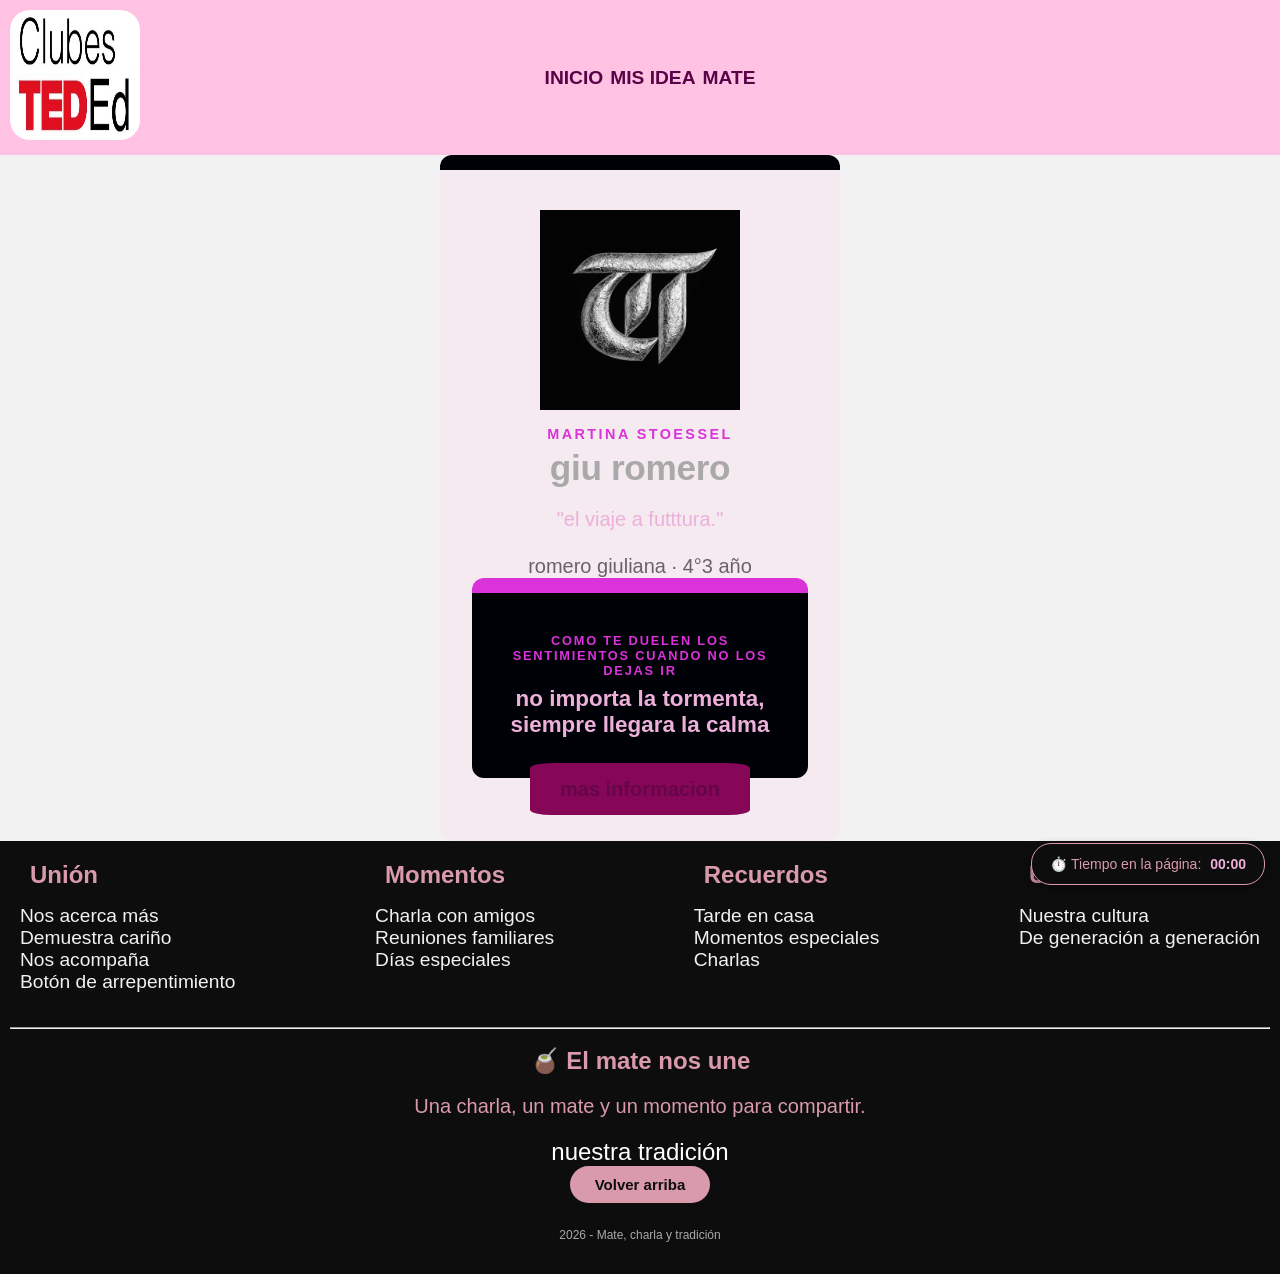
<file: index.html>
<!DOCTYPE html>
<html lang="es-AR">

<head>
    <meta charset="UTF-8">
    <meta name="viewport" content="width=device-width, initial-scale=1.0">
    <title>Mi tarjeta ·FUTTURA ****</title>

    <!-- Esta sola línea engancha el CSS externo. Sin esto, no se ve nada. -->
    <link rel="stylesheet" href="css/estilo.css">
</head>
<div class="contador-tiempo">
    <span>⏱️ Tiempo en la página:</span>
    <strong id="tiempo">00:00</strong>
</div>

<body id="iidea">


    <header class="container-header">
        <a href="index.html">
            <img src="./asset/charla.jpg" alt="Charlas TED" class="img-logo">
        </a>

        <nav>
            <ul>
                <li><a href="./index.html">inicio</a></li>
                <li><a href="./archivo.html">mis idea</a></li>
                <li><a href="./ideas.html"> mate</a></li>
            </ul>
        </nav>

    </header>
    <div class="divv">
        <main class="tarjeta">
            <img class="logo" src="./asset/HRGPIWFXoAA1Jk0.webp" width="100" alt="Logo de futturera">

            <p class="curso">martina stoessel</p>
            <h1 class="nombre">giu romero</h1>
            <p class="tarjeta__frase">"el viaje a futttura."</p>
            <p class="autor">romero giuliana · 4°3 año</p>
            <section class="tarjeta oscura">
                <h2 class="pregunta"> como te duelen los sentimientos cuando no los dejas ir</h2>
                <p class="respuesta">no importa la tormenta, siempre llegara la calma</p>
            </section>

            <a class="tarjeta__boton" href="archivo.html">mas informacion</a>

        </main>
    </div>
    <footer class="footer">

        <div class="footer-top">

            <section class="puntito">
                <h5><strong>Unión</strong></h5>
                <ul>
                    <li><a href="">Nos acerca más</a></li>
                    <li><a href="">Demuestra cariño</a></li>
                    <li><a href="">Nos acompaña</a></li>
                    <li><a href="" class="footer-top-btn">Botón de arrepentimiento</a></li>
                </ul>
            </section>

            <section class="puntito">
                <h5><strong>Momentos</strong></h5>
                <ul>
                    <li><a href="">Charla con amigos</a></li>
                    <li><a href="">Reuniones familiares</a></li>
                    <li><a href="">Días especiales</a></li>
                </ul>
            </section>

            <section class="puntito">
                <h5><strong>Recuerdos</strong></h5>
                <ul>
                    <li><a href="">Tarde en casa</a></li>
                    <li><a href="">Momentos especiales</a></li>
                    <li><a href="">Charlas</a></li>
                </ul>
            </section>

            <section class="puntito">

                <h5><strong>Una tradición</strong></h5>

                <ul>
                    <li><a href="">Nuestra cultura</a></li>
                    <li><a href="">De generación a generación</a></li>
                </ul>

                <div>
                    <a href=""><i class="fa-brands fa-facebook-f"></i></a>
                    <a href=""><i class="fa-brands fa-tiktok"></i></a>
                    <a href=""><i class="fa-brands fa-youtube"></i></a>
                    <a href=""><i class="fa-brands fa-instagram"></i></a>
                </div>

            </section>

        </div>

        <!-- LINEA DIVISORIA -->
        <hr class="linea-footer">

        <!-- PARTE INFERIOR -->
        <div class="final">

            <section class="puntito">

                <h5><strong>🧉 El mate nos une</strong></h5>

                <p>
                    Una charla, un mate y un momento para compartir.
                </p>

                <a href="" class="a-fou">nuestra tradición</a>

            </section>

            <!-- BOTON VOLVER ARRIBA -->
            <button class="btn-mate" onclick="window.scrollTo({top: 0, behavior: 'smooth'})">
                Volver arriba
            </button>

            <!-- DERECHOS RESERVADOS -->
            <p class="finalfou">
                2026 - Mate, charla y tradición
            </p>

        </div>

    </footer>


</body>

</html>
</file>
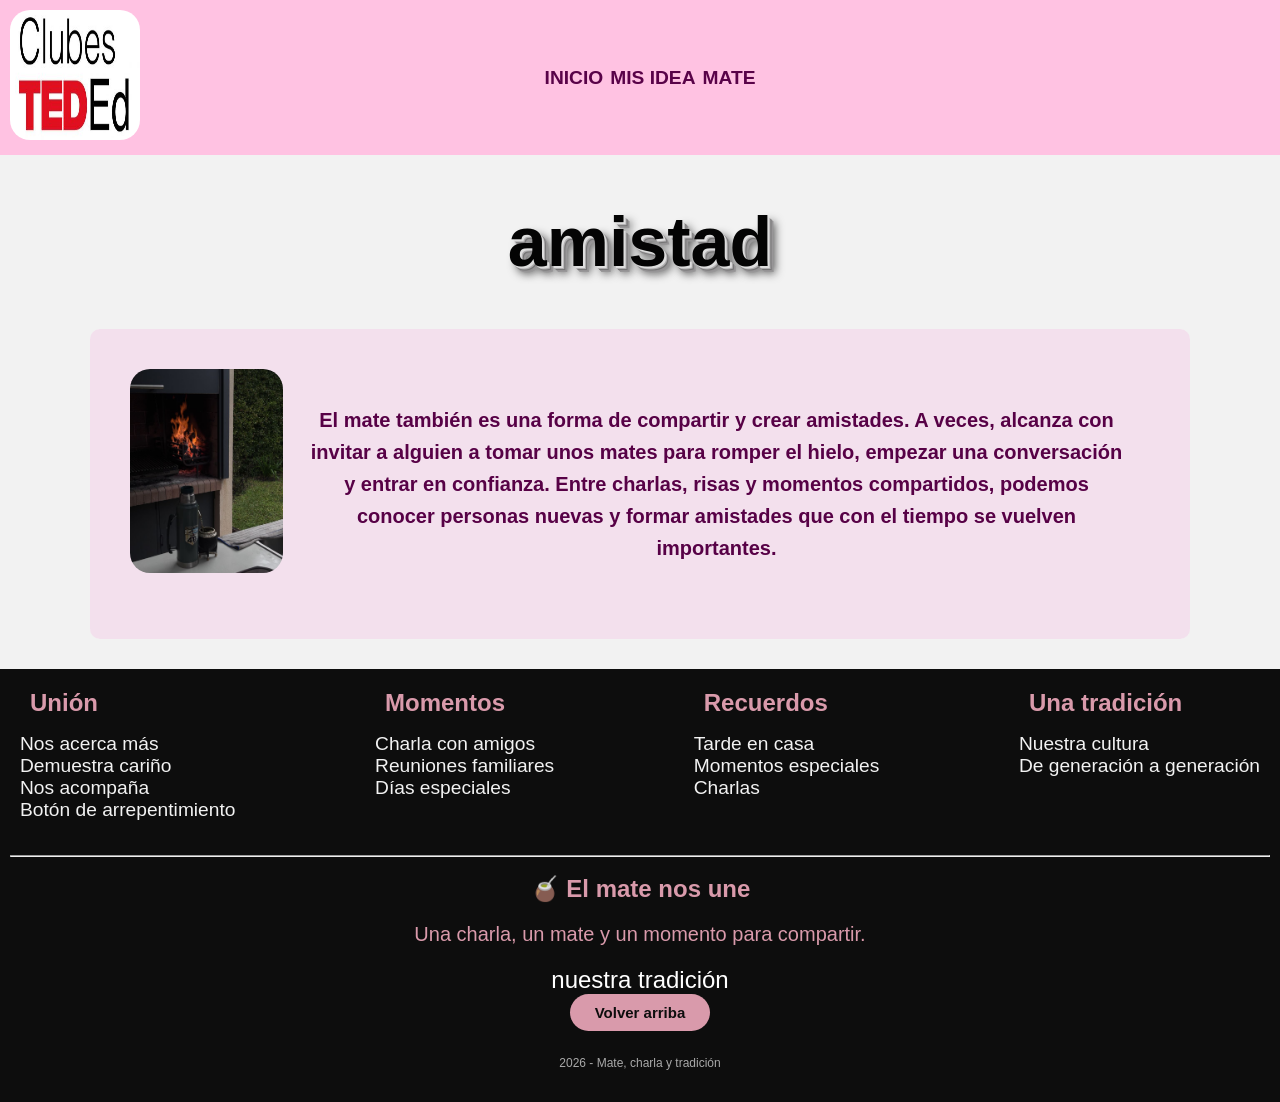
<file: amigis.html>
<!DOCTYPE html>
<html lang="en">

<head>
    <meta charset="UTF-8">
    <meta name="viewport" content="width=device-width, initial-scale=1.0">
    <title>Document</title>
    <link rel="stylesheet" href="css/estilo.css">
</head>

<body id="iidea">
    <header class="container-header">
        <a href="index.html">
            <img src="./asset/charla.jpg" alt="Charlas TED" class="img-logo">
        </a>


        
        <nav>

            <ul>
                <li><a href="./index.html">inicio</a></li>
                <li><a href="./archivo.html">mis idea</a></li>
                <li><a href="./ideas.html">mate</a></li>
            </ul>

        </nav>

    </header>
    <main>   
         <h1 class="mate"><strong>amistad</strong></h1>
        <section class="seccion-mate">
            <div style="display:flex">
                <img src="./asset/amigos.jpg" alt="" class="caj-img">
             <p class="texto-m"><strong>El mate también es una forma de compartir y crear amistades. A veces, alcanza con
                    invitar a alguien a tomar unos mates para romper el hielo, empezar una conversación y entrar en
                    confianza. Entre charlas, risas y momentos compartidos, podemos conocer personas nuevas y formar
                    amistades que con el tiempo se vuelven importantes.</strong></p>
        </section>
            </div>
            
           
            
    
    </main>
    <footer class="footer">

    <div class="footer-top">

        <section class="puntito">
            <h5><strong>Unión</strong></h5>
            <ul>
                <li><a href="">Nos acerca más</a></li>
                <li><a href="">Demuestra cariño</a></li>
                <li><a href="">Nos acompaña</a></li>
                <li><a href="" class="footer-top-btn">Botón de arrepentimiento</a></li>
            </ul>
        </section>

        <section class="puntito">
            <h5><strong>Momentos</strong></h5>
            <ul>
                <li><a href="">Charla con amigos</a></li>
                <li><a href="">Reuniones familiares</a></li>
                <li><a href="">Días especiales</a></li>
            </ul>
        </section>

        <section class="puntito">
            <h5><strong>Recuerdos</strong></h5>
            <ul>
                <li><a href="">Tarde en casa</a></li>
                <li><a href="">Momentos especiales</a></li>
                <li><a href="">Charlas</a></li>
            </ul>
        </section>

        <section class="puntito">

            <h5><strong>Una tradición</strong></h5>

            <ul>
                <li><a href="">Nuestra cultura</a></li>
                <li><a href="">De generación a generación</a></li>
            </ul>

            <div>
                <a href=""><i class="fa-brands fa-facebook-f"></i></a>
                <a href=""><i class="fa-brands fa-tiktok"></i></a>
                <a href=""><i class="fa-brands fa-youtube"></i></a>
                <a href=""><i class="fa-brands fa-instagram"></i></a>
            </div>

        </section>

    </div>

    <!-- LINEA DIVISORIA -->
    <hr class="linea-footer">

    <!-- PARTE INFERIOR -->
    <div class="final">

        <section class="puntito">

            <h5><strong>🧉 El mate nos une</strong></h5>

            <p>
                Una charla, un mate y un momento para compartir.
            </p>

            <a href="" class="a-fou">nuestra tradición</a>

        </section>

        <!-- BOTON VOLVER ARRIBA -->
        <button class="btn-mate"
            onclick="window.scrollTo({top: 0, behavior: 'smooth'})">
            Volver arriba 
        </button>

        <!-- DERECHOS RESERVADOS -->
        <p class="finalfou">
             2026 - Mate, charla y tradición
        </p>

    </div>

</footer>


</body>

</html>
</file>
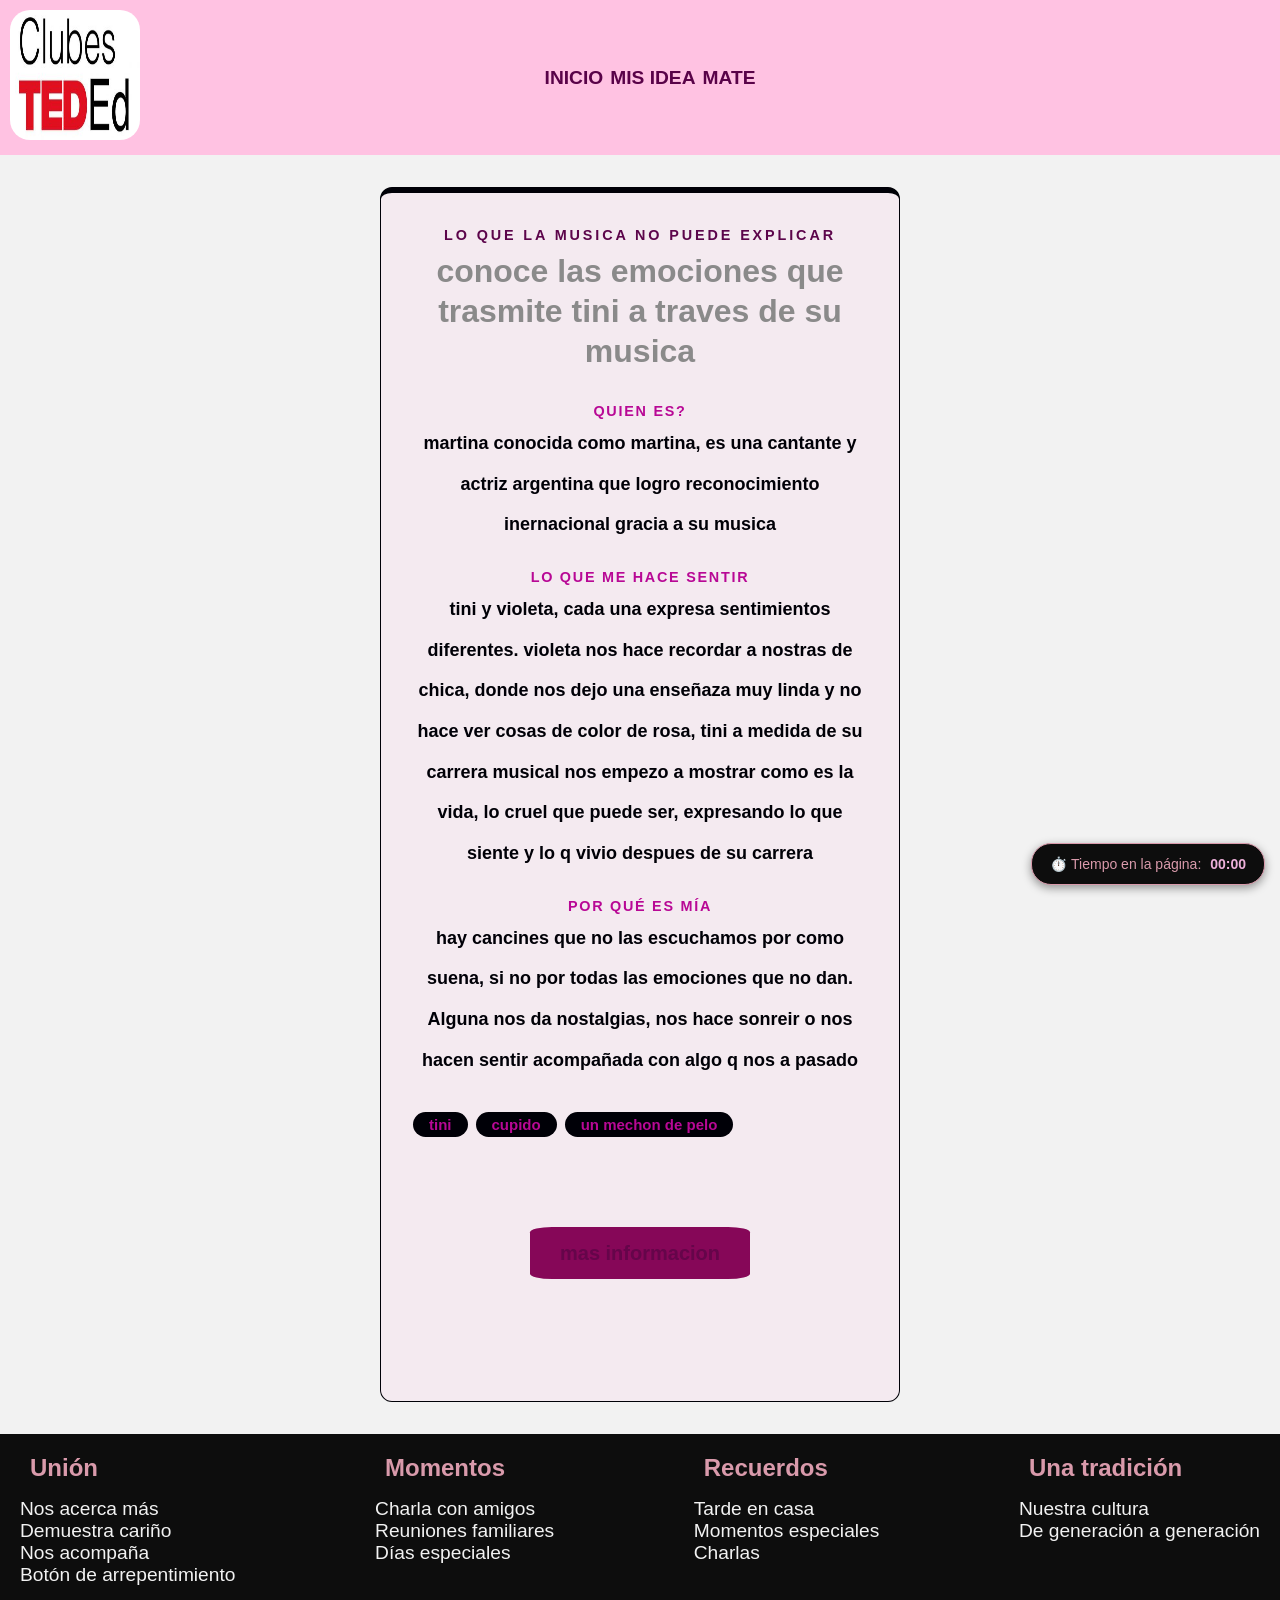
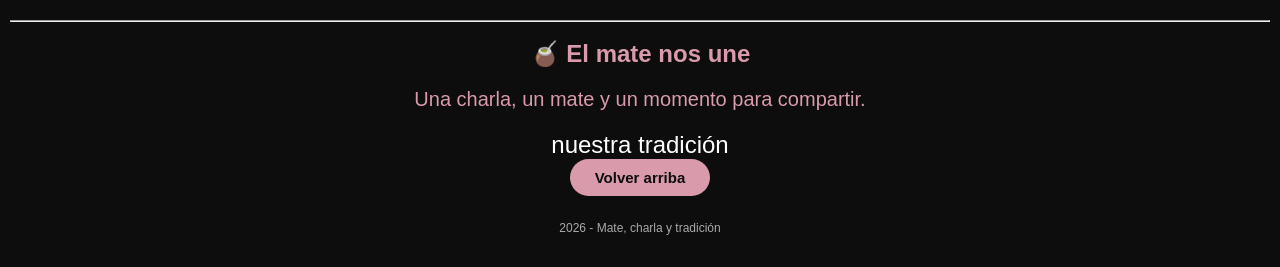
<file: archivo.html>
<!DOCTYPE html>
<html lang="en">

<head>
    <meta charset="UTF-8">
    <meta name="viewport" content="width=device-width, initial-scale=1.0">
    <title>ficha</title>
    <link rel="stylesheet" href="css/estilo.css">
</head>
<div class="contador-tiempo">
    <span>⏱️ Tiempo en la página:</span>
    <strong id="tiempo">00:00</strong>
</div>

<body id="iidea">
    <header class="container-header">

        <a href="index.html">
            <img src="./asset/charla.jpg" alt="Charlas TED" class="img-logo">
        </a>


        <nav>

            <ul>
                <li><a href="./index.html">inicio</a></li>
                <li><a href="./archivo.html">mis idea</a></li>
                <li><a href="./ideas.html">mate</a></li>
            </ul>

        </nav>

    </header>
    <div class="divv">
        <main>
            <section class="ficha">
                <p class="ficha__etiqueta"> <strong>lo que la musica no puede explicar</strong> </p>
                <h2 class="ficha__titulo"> <strong>conoce las emociones que trasmite tini a traves de su musica</strong>
                </h2>

                <h3 class="ficha__campo"> <strong>quien es?</strong></h3>
                <p class="ficha__texto"> <strong>martina conocida como martina, es una cantante y actriz argentina que
                        logro
                        reconocimiento inernacional gracia a su musica</strong> </p>

                <h3 class="ficha__campo"> <strong>lo que me hace sentir </strong></h3>
                <p class="ficha__texto"> <strong>tini y violeta, cada una expresa sentimientos diferentes. violeta nos
                        hace recordar
                        a nostras de chica, donde nos dejo una enseñaza muy linda y no hace ver cosas de color de rosa,
                        tini
                        a medida de su carrera musical nos empezo a mostrar como es la vida, lo cruel que puede ser,
                        expresando
                        lo que siente y lo q vivio despues de su carrera</strong></p>

                <h3 class="ficha__campo"> <strong>Por qué es mía</strong></h3>
                <p class="ficha__texto"> <strong>hay cancines que no las escuchamos por como suena, si no por todas las
                        emociones que
                        no dan. Alguna nos da nostalgias, nos hace sonreir o nos hacen sentir acompañada con algo q nos
                        a pasado</strong>
                </p>

                <ul class="ficha__tags">
                    <li><strong>tini</strong></li>
                    <li><strong>cupido</strong></li>
                    <li><strong>un mechon de pelo</strong></li>
                </ul>
                <div class="mas-inf">
                    <a class="tarjeta__boton" href="./ideas.html">mas informacion</a>

                </div>

            </section>
        </main>
    </div>
    <footer class="footer">

        <div class="footer-top">

            <section class="puntito">
                <h5><strong>Unión</strong></h5>
                <ul>
                    <li><a href="">Nos acerca más</a></li>
                    <li><a href="">Demuestra cariño</a></li>
                    <li><a href="">Nos acompaña</a></li>
                    <li><a href="" class="footer-top-btn">Botón de arrepentimiento</a></li>
                </ul>
            </section>

            <section class="puntito">
                <h5><strong>Momentos</strong></h5>
                <ul>
                    <li><a href="">Charla con amigos</a></li>
                    <li><a href="">Reuniones familiares</a></li>
                    <li><a href="">Días especiales</a></li>
                </ul>
            </section>

            <section class="puntito">
                <h5><strong>Recuerdos</strong></h5>
                <ul>
                    <li><a href="">Tarde en casa</a></li>
                    <li><a href="">Momentos especiales</a></li>
                    <li><a href="">Charlas</a></li>
                </ul>
            </section>

            <section class="puntito">

                <h5><strong>Una tradición</strong></h5>

                <ul>
                    <li><a href="">Nuestra cultura</a></li>
                    <li><a href="">De generación a generación</a></li>
                </ul>

                <div>
                    <a href=""><i class="fa-brands fa-facebook-f"></i></a>
                    <a href=""><i class="fa-brands fa-tiktok"></i></a>
                    <a href=""><i class="fa-brands fa-youtube"></i></a>
                    <a href=""><i class="fa-brands fa-instagram"></i></a>
                </div>

            </section>

        </div>

        <!-- LINEA DIVISORIA -->
        <hr class="linea-footer">

        <!-- PARTE INFERIOR -->
        <div class="final">

            <section class="puntito">

                <h5><strong>🧉 El mate nos une</strong></h5>

                <p>
                    Una charla, un mate y un momento para compartir.
                </p>

                <a href="" class="a-fou">nuestra tradición</a>


            </section>

            <!-- BOTON VOLVER ARRIBA -->
            <button class="btn-mate" onclick="window.scrollTo({top: 0, behavior: 'smooth'})">
                Volver arriba
            </button>

            <!-- DERECHOS RESERVADOS -->
            <p class="finalfou">
                2026 - Mate, charla y tradición
            </p>

        </div>

    </footer>


</body>

</html>
</file>
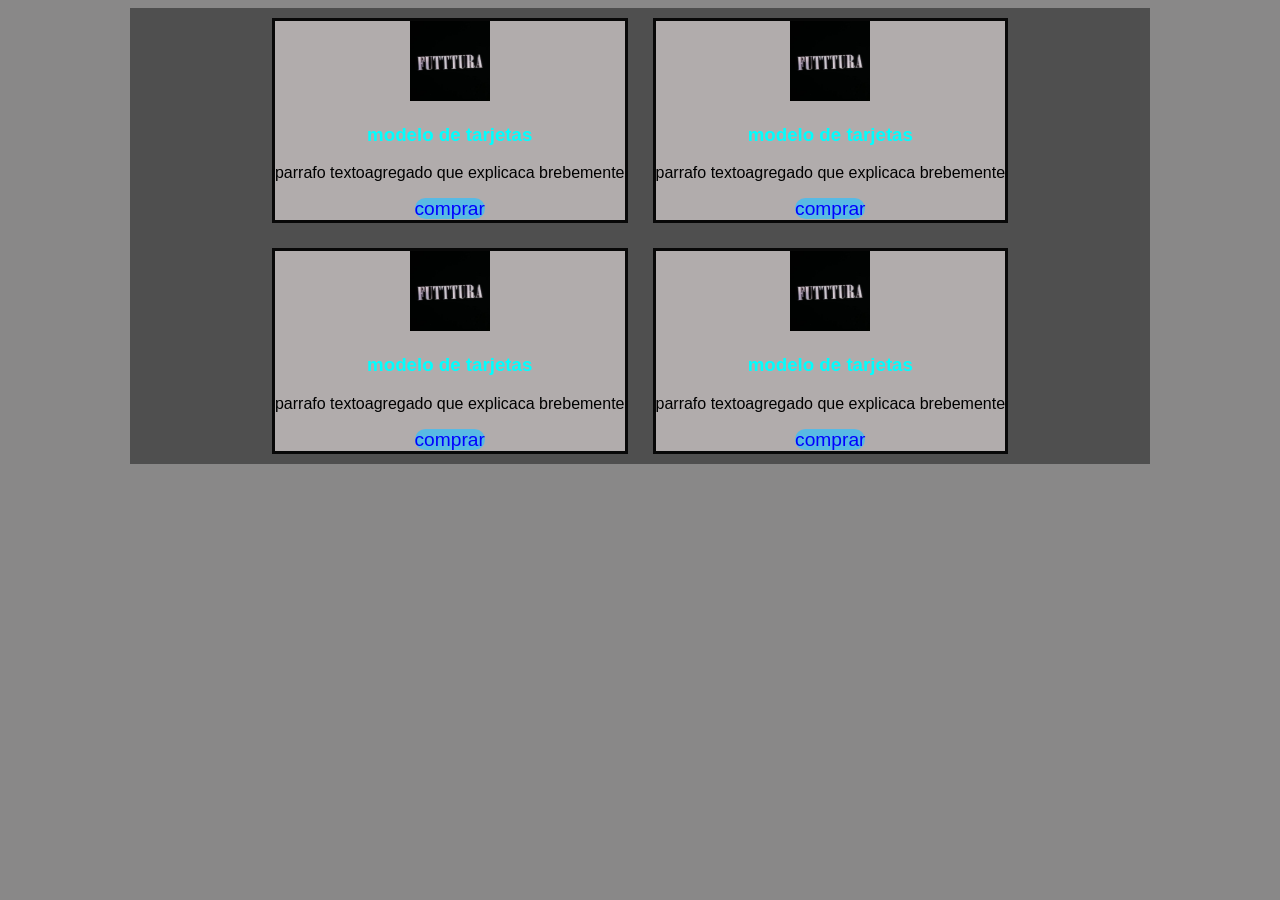
<file: bock.html>
<!DOCTYPE html>
<html lang="en">

<head>
    <meta charset="UTF-8">
    <meta name="viewport" content="width=
    
    , initial-scale=1.0">
    <title>tarjetas</title>
    <style>
        body {
            background-color: rgb(137, 136, 136);
            font-family: 'Franklin Gothic Medium', 'Arial Narrow', Arial, sans-serif;
        }

        .container {
            background-color: rgb(79, 79, 79);
            width: 1000px;
            margin: 0 auto;
            /*      */
            display: flex;
            gap: 25px;
            flex-wrap: wrap;
            justify-content: center;
            padding: 10px;
        }

        .tarjeta {
            background-color: rgb(177, 172, 172);
            max-width: 360px;
            border: 3px solid rgb(8, 8, 8);
            text-align: center;
        }

        .tarjeta__imagen img {
            width: 80px;
            height: 80px;

        }

        .tarjeta__titulo {
            font-size: 1.1;
            color: aqua;

        }

        .tarjeta__parrafo {
            font-size: 1.3;
        }

        .tarjeta__enlace {
            color: blue;
            background-color: rgb(88, 186, 228);
            padding: 3.6;
            margin: 0 auto;
            display: inline-flexbox;
            border-radius: 90px;
            outline-offset: 78px;
            font-size: larger;
            text-decoration: double;

        }
    </style>
</head>

<body>
    <header>

    </header>
    <main>
        <section class="container">

            <article class="tarjeta"> <!-- -->
                <!--imagen -->
                <div class="tarjeta__imagen">
                    <img src="/asset/images.jpg" alt=" imagen">
                </div>

                <!--titulo -->
                <h3 class="tarjeta__titulo">modelo de tarjetas </h3>
                <!--parrafo -->
                <p class="tarjeta__parrafo">parrafo textoagregado que explicaca brebemente </p>
                <!-- enlace -->
                <a href="" class="tarjeta__enlace"> comprar</a>
            </article>

            <article class="tarjeta"> <!-- -->
                <!--imagen -->
                <div class="tarjeta__imagen">
                    <img src="/asset/images.jpg" alt="iamgen">
                </div>

                <!--titulo -->
                <h3 class="tarjeta__titulo">modelo de tarjetas </h3>
                <!--parrafo -->
                <p class="tarjeta__parrafo">parrafo textoagregado que explicaca brebemente </p>
                <!-- enlace -->
                <a href="" class="tarjeta__enlace"> comprar</a>
            </article>
            <article class="tarjeta"> <!-- -->
                <!--imagen -->
                <div class="tarjeta__imagen">
                    <img src="/asset/images.jpg" alt="">
                </div>

                <!--titulo -->
                <h3 class="tarjeta__titulo">modelo de tarjetas </h3>
                <!--parrafo -->
                <p class="tarjeta__parrafo">parrafo textoagregado que explicaca brebemente </p>
                <!-- enlace -->
                <a href="" class="tarjeta__enlace"> comprar</a>
            </article>
            <article class="tarjeta"> <!-- -->
                <!--imagen -->
                <div class="tarjeta__imagen">
                    <img src="/asset/images.jpg" alt="imagen">
                </div>

                <!--titulo -->
                <h3 class="tarjeta__titulo">modelo de tarjetas </h3>
                <!--parrafo -->
                <p class="tarjeta__parrafo">parrafo textoagregado que explicaca brebemente </p>
                <!-- enlace -->
                <a href="" class="tarjeta__enlace"> comprar</a>
            </article>
        </section>
    </main>
    <footer>

    </footer>
</body>

</html>
</file>
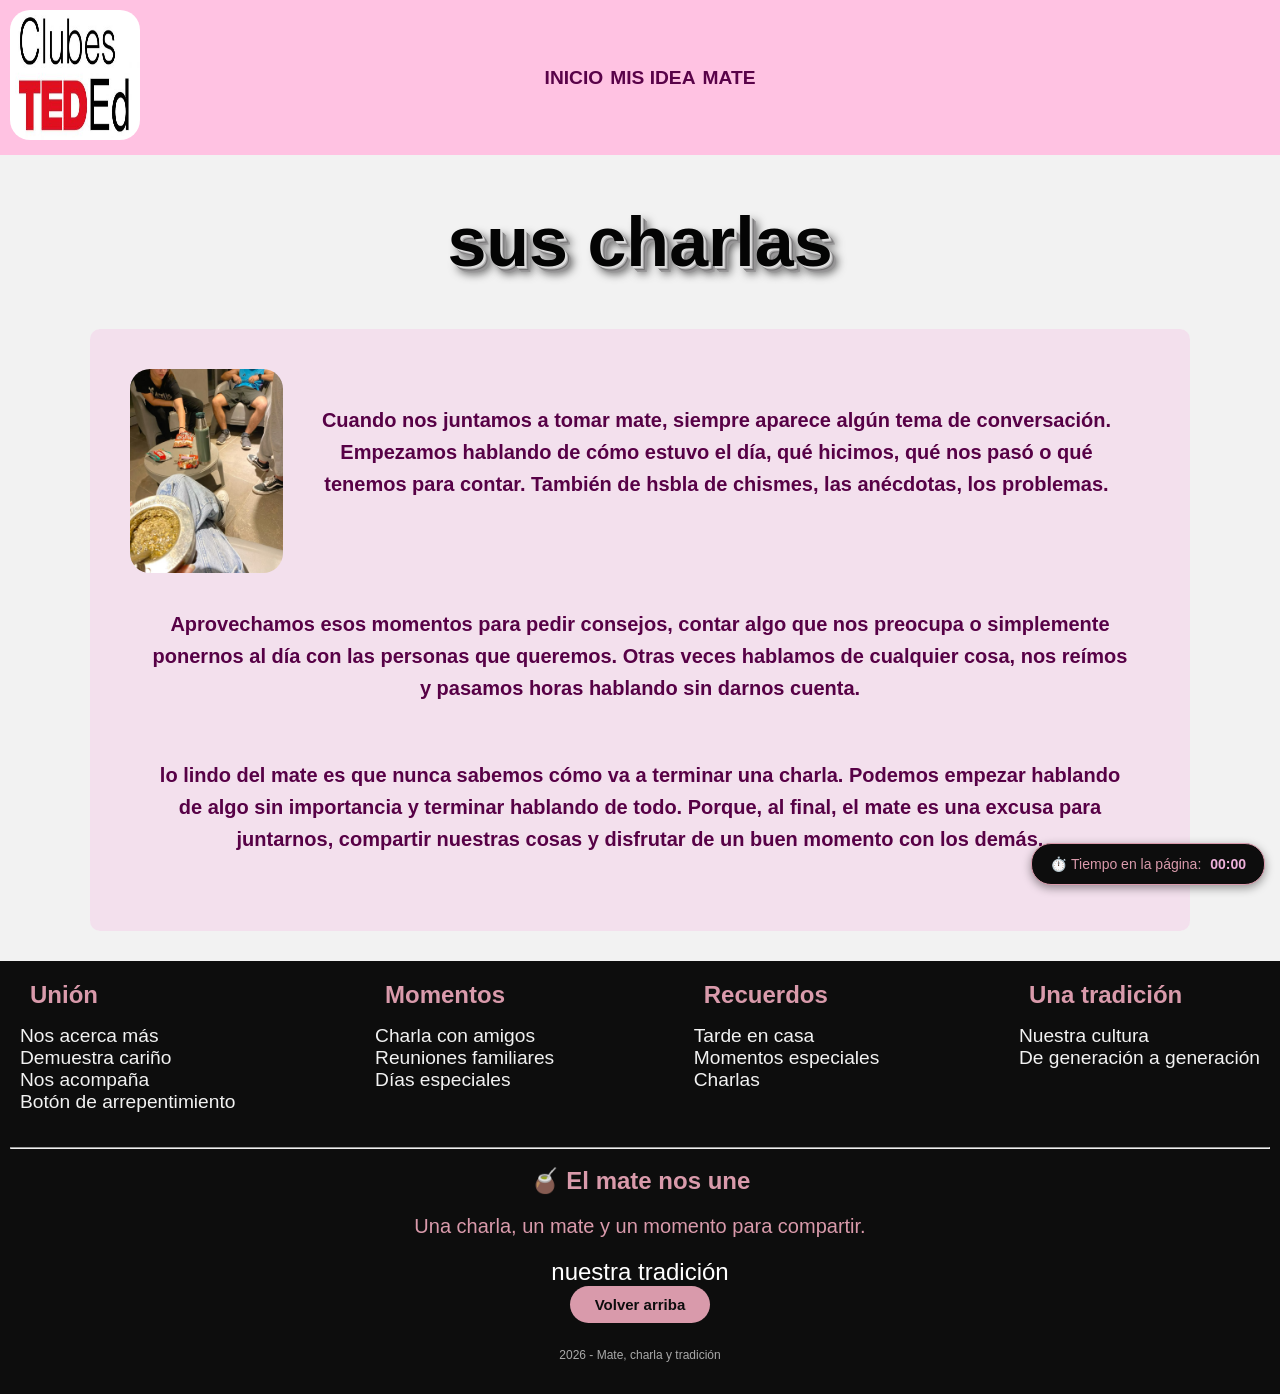
<file: charlas.html>
<!DOCTYPE html>
<html lang="en">

<head>
    <meta charset="UTF-8">
    <meta name="viewport" content="width=device-width, initial-scale=1.0">
    <title>Document</title>
    <link rel="stylesheet" href="css/estilo.css">
</head>
<div class="contador-tiempo">
    <span>⏱️ Tiempo en la página:</span>
    <strong id="tiempo">00:00</strong>
</div>

<body id="iidea">
    <header class="container-header">
        <a href="index.html">
            <img src="./asset/charla.jpg" alt="Charlas TED" class="img-logo">
        </a>




        <nav>

            <ul>
                <li><a href="./index.html">inicio</a></li>
                <li><a href="./archivo.html">mis idea</a></li>
                <li><a href="./ideas.html">mate</a></li>
            </ul>

        </nav>

    </header>
    <main>
        <h1 class="mate"><strong>sus charlas</strong></h1>
        <section class="seccion-mate">

            <div  style="display: flex;" >
                <img src="./asset/amigossssss.jpg" alt="" class="caj-img">
                <p class="texto-m"><strong>Cuando nos juntamos a tomar mate, siempre aparece algún tema de conversación.
                        Empezamos hablando de cómo
                        estuvo el día, qué hicimos, qué nos pasó o qué tenemos para contar.
                        También de hsbla de
                        chismes, las anécdotas, los problemas.</strong></p>
            </div>


            <p class="texto-m"> <strong>Aprovechamos esos momentos para pedir consejos, contar algo que nos
                    preocupa o simplemente
                    ponernos al día con las personas que queremos. Otras veces hablamos de cualquier cosa, nos reímos y
                    pasamos
                    horas hablando sin darnos cuenta.</strong></p>


            <p class="texto-m"><strong>lo lindo del mate es que nunca sabemos cómo va a terminar una charla.
                    Podemos empezar hablando de algo sin
                    importancia y terminar hablando de todo. Porque, al final, el mate es una excusa para juntarnos,
                    compartir
                    nuestras cosas y disfrutar de un buen momento con los demás.</strong>
            <p></strong>

        </section>

    </main>
    <footer class="footer">

        <div class="footer-top">

            <section class="puntito">
                <h5><strong>Unión</strong></h5>
                <ul>
                    <li><a href="">Nos acerca más</a></li>
                    <li><a href="">Demuestra cariño</a></li>
                    <li><a href="">Nos acompaña</a></li>
                    <li><a href="" class="footer-top-btn">Botón de arrepentimiento</a></li>
                </ul>
            </section>

            <section class="puntito">
                <h5><strong>Momentos</strong></h5>
                <ul>
                    <li><a href="">Charla con amigos</a></li>
                    <li><a href="">Reuniones familiares</a></li>
                    <li><a href="">Días especiales</a></li>
                </ul>
            </section>

            <section class="puntito">
                <h5><strong>Recuerdos</strong></h5>
                <ul>
                    <li><a href="">Tarde en casa</a></li>
                    <li><a href="">Momentos especiales</a></li>
                    <li><a href="">Charlas</a></li>
                </ul>
            </section>

            <section class="puntito">

                <h5><strong>Una tradición</strong></h5>

                <ul>
                    <li><a href="">Nuestra cultura</a></li>
                    <li><a href="">De generación a generación</a></li>
                </ul>

                <div>
                    <a href=""><i class="fa-brands fa-facebook-f"></i></a>
                    <a href=""><i class="fa-brands fa-tiktok"></i></a>
                    <a href=""><i class="fa-brands fa-youtube"></i></a>
                    <a href=""><i class="fa-brands fa-instagram"></i></a>
                </div>

            </section>

        </div>

        <!-- LINEA DIVISORIA -->
        <hr class="linea-footer">

        <!-- PARTE INFERIOR -->
        <div class="final">

            <section class="puntito">

                <h5><strong>🧉 El mate nos une</strong></h5>

                <p>
                    Una charla, un mate y un momento para compartir.
                </p>

                <a href="" class="a-fou">nuestra tradición</a>

            </section>

            <!-- BOTON VOLVER ARRIBA -->
            <button class="btn-mate" onclick="window.scrollTo({top: 0, behavior: 'smooth'})">
                Volver arriba
            </button>

            <!-- DERECHOS RESERVADOS -->
            <p class="finalfou">
                2026 - Mate, charla y tradición
            </p>

        </div>

    </footer>


</body>

</html>
</file>
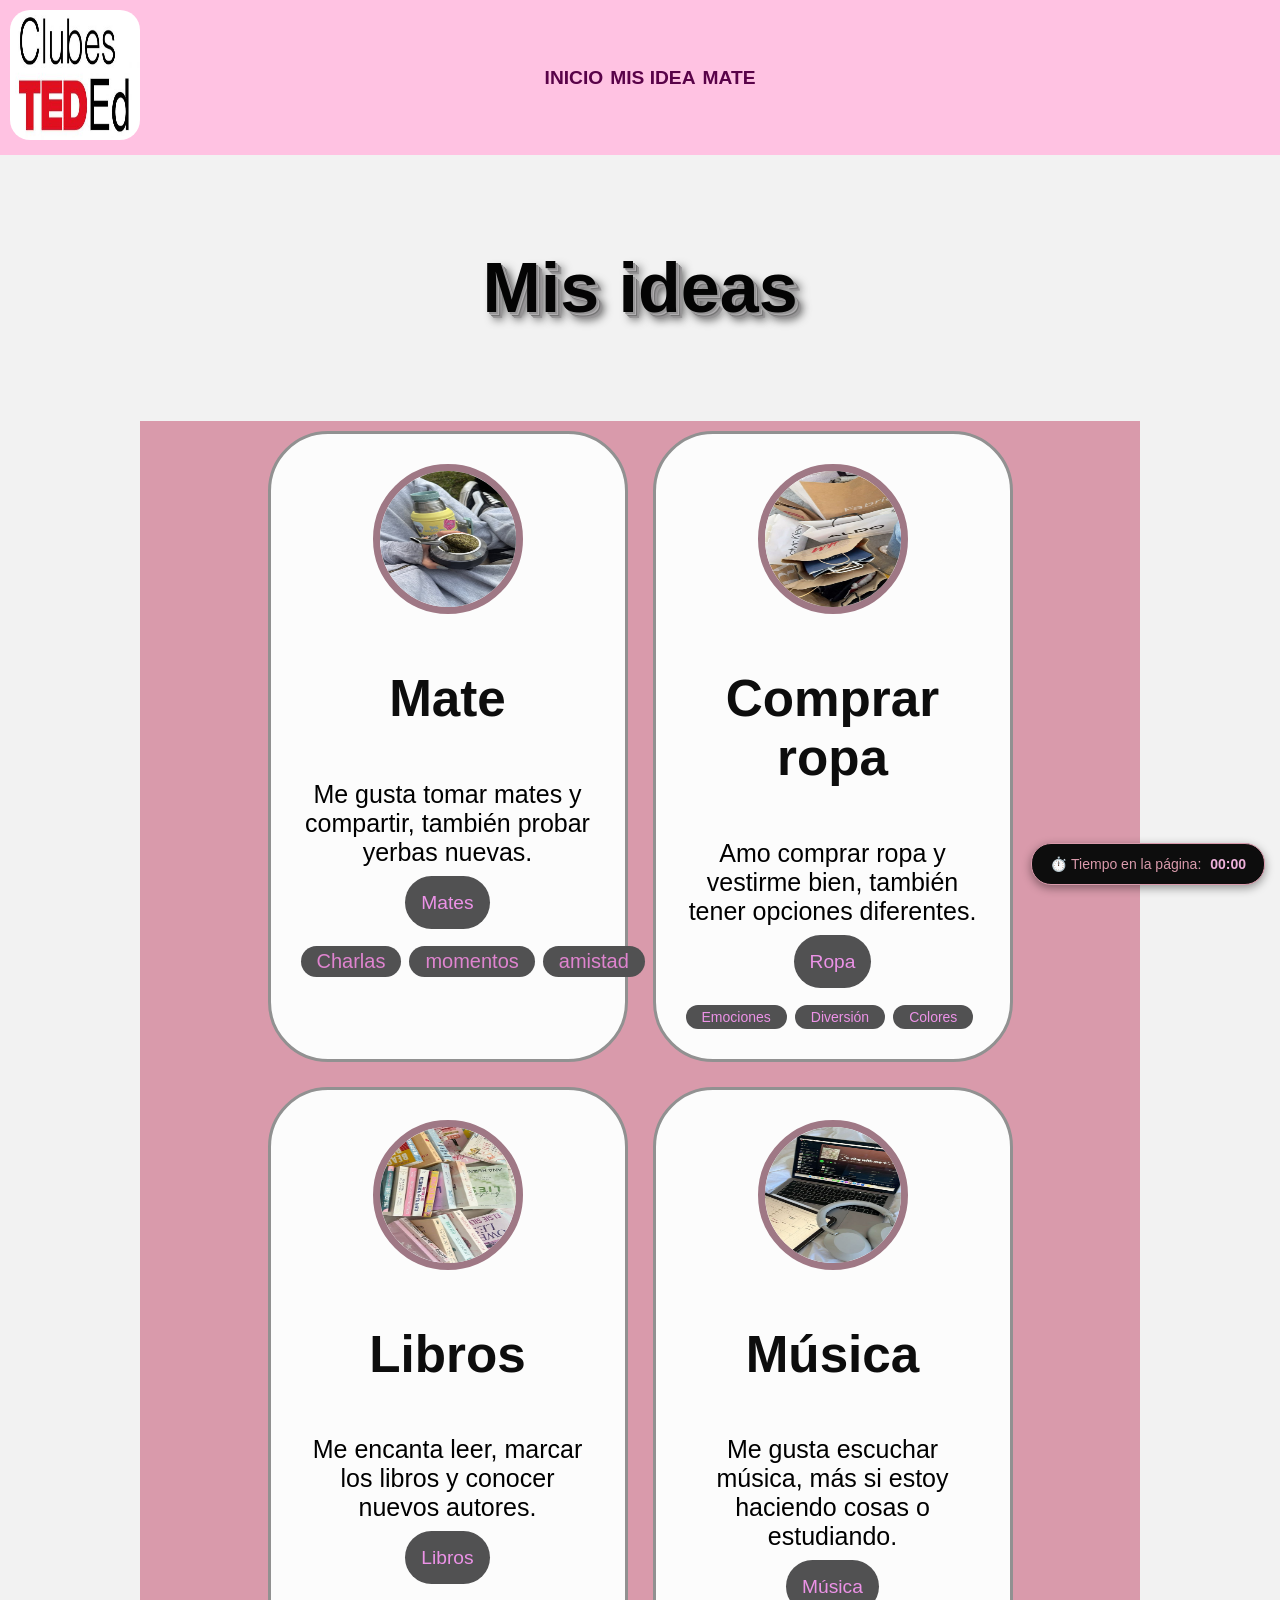
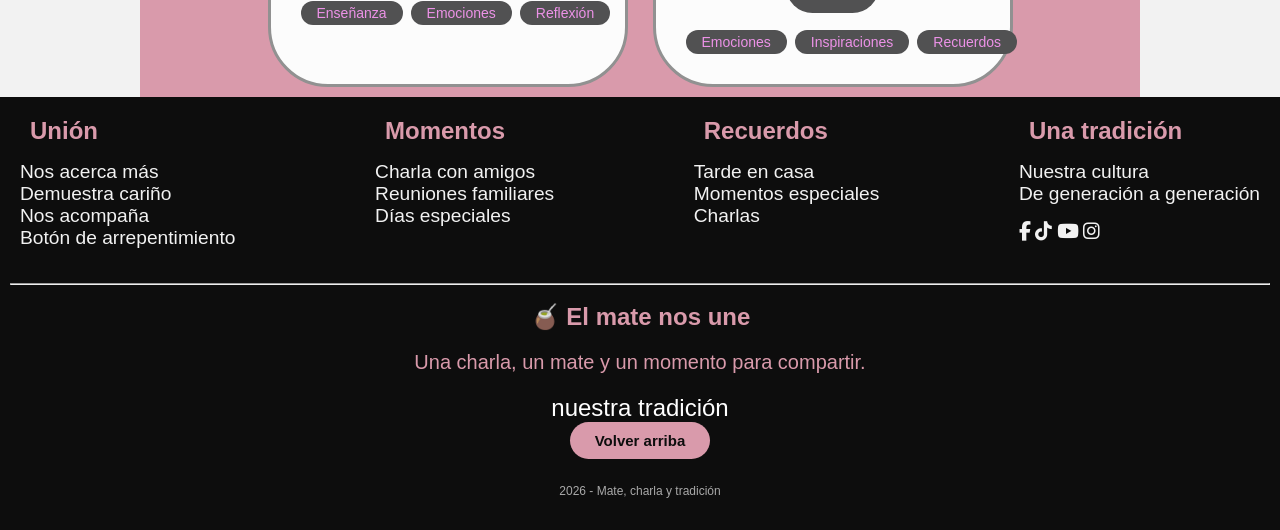
<file: ideas.html>
<!DOCTYPE html>
<html lang="es">

<head>
    <meta charset="UTF-8">
    <meta name="viewport" content="width=device-width, initial-scale=1.0">
    <title>Mis ideas</title>

    <link rel="stylesheet" href="css/estilo.css">
    <link rel="stylesheet" href="https://cdnjs.cloudflare.com/ajax/libs/font-awesome/6.4.0/css/all.min.css">
</head>
<div class="contador-tiempo">
    <span>⏱️ Tiempo en la página:</span>
    <strong id="tiempo">00:00</strong>
</div>

<body id="iidea">

    <header class="container-header">
        <a href="index.html">
            <img src="./asset/charla.jpg" alt="Charlas TED" class="img-logo">
        </a>
        <nav>
            <ul>
                <li><a href="./index.html">inicio</a></li>
                <li><a href="./archivo.html">mis idea</a></li>
                <li><a href="./ideas.html"> mate</a></li>
            </ul>
        </nav>

    </header>

    <main>

        <h4><strong>Mis ideas</strong></h4>

        <section class="container">

            <article class="ideas">

                <div class="idea__imagen">
                    <img src="./asset/mateee.jpg" alt="Mate">
                </div>

                <h3 class="idea__titulo">Mate</h3>

                <p class="idea__parrafo">
                    Me gusta tomar mates y compartir, también probar yerbas nuevas.
                </p>

                <a href="./mate.html" class="idea__enlace">Mates</a>


                <ul class="idea__tags">
                    <li> <a href="./charlas.html">Charlas</a></li>

                    <li> <a href="./momentos.html">momentos</a></li>
                    <li> <a href="./amigis.html">amistad</a></li>
                </ul>

            </article>

            <article class="ideas">

                <div class="idea__imagen">
                    <img src="./asset/ropppaaaaaaaaa.jpg" alt="Ropa">
                </div>

                <h3 class="idea__titulo">Comprar ropa</h3>

                <p class="idea__parrafo">
                    Amo comprar ropa y vestirme bien, también tener opciones diferentes.
                </p>

                <a href="" class="idea__enlace">Ropa</a>

                <ul class="idea__tags">
                    <li>Emociones</li>
                    <li>Diversión</li>
                    <li>Colores</li>
                </ul>

            </article>

            <article class="ideas">

                <div class="idea__imagen">
                    <img src="./asset/librossssssssss.jpg" alt="Libros">
                </div>

                <h3 class="idea__titulo">Libros</h3>

                <p class="idea__parrafo">
                    Me encanta leer, marcar los libros y conocer nuevos autores.
                </p>

                <a href="" class="idea__enlace">Libros</a>

                <ul class="idea__tags">
                    <li>Enseñanza</li>
                    <li>Emociones</li>
                    <li>Reflexión</li>
                </ul>

            </article>

            <article class="ideas">

                <div class="idea__imagen">
                    <img src="./asset/musicaz.jpg" alt="Música">
                </div>

                <h3 class="idea__titulo">Música</h3>

                <p class="idea__parrafo">
                    Me gusta escuchar música, más si estoy haciendo cosas o estudiando.
                </p>

                <a href="" class="idea__enlace">Música</a>

                <ul class="idea__tags">
                    <li>Emociones</li>
                    <li>Inspiraciones</li>
                    <li>Recuerdos</li>
                </ul>

            </article>

        </section>

    </main>

    <footer class="footer">

        <div class="footer-top">

            <section class="puntito">
                <h5><strong>Unión</strong></h5>
                <ul>
                    <li><a href="">Nos acerca más</a></li>
                    <li><a href="">Demuestra cariño</a></li>
                    <li><a href="">Nos acompaña</a></li>
                    <li><a href="" class="footer-top-btn">Botón de arrepentimiento</a></li>
                </ul>
            </section>

            <section class="puntito">
                <h5><strong>Momentos</strong></h5>
                <ul>
                    <li><a href="">Charla con amigos</a></li>
                    <li><a href="">Reuniones familiares</a></li>
                    <li><a href="">Días especiales</a></li>
                </ul>
            </section>

            <section class="puntito">
                <h5><strong>Recuerdos</strong></h5>
                <ul>
                    <li><a href="">Tarde en casa</a></li>
                    <li><a href="">Momentos especiales</a></li>
                    <li><a href="">Charlas</a></li>
                </ul>
            </section>

            <section class="puntito">

                <h5><strong>Una tradición</strong></h5>

                <ul>
                    <li><a href="">Nuestra cultura</a></li>
                    <li><a href="">De generación a generación</a></li>
                </ul>

                <div>
                    <a href=""><i class="fa-brands fa-facebook-f"></i></a>
                    <a href=""><i class="fa-brands fa-tiktok"></i></a>
                    <a href=""><i class="fa-brands fa-youtube"></i></a>
                    <a href=""><i class="fa-brands fa-instagram"></i></a>
                </div>

            </section>

        </div>

        <!-- LINEA DIVISORIA -->
        <hr class="linea-footer">

        <!-- PARTE INFERIOR -->
        <div class="final">

            <section class="puntito">

                <h5><strong>🧉 El mate nos une</strong></h5>

                <p>
                    Una charla, un mate y un momento para compartir.
                </p>

                <a href="" class="a-fou">nuestra tradición</a>

            </section>

            <!-- BOTON VOLVER ARRIBA -->
            <button class="btn-mate" onclick="window.scrollTo({top: 0, behavior: 'smooth'})">
                Volver arriba
            </button>

            <!-- DERECHOS RESERVADOS -->
            <p class="finalfou">
                2026 - Mate, charla y tradición
            </p>

        </div>

    </footer>

</body>




</html>
</file>
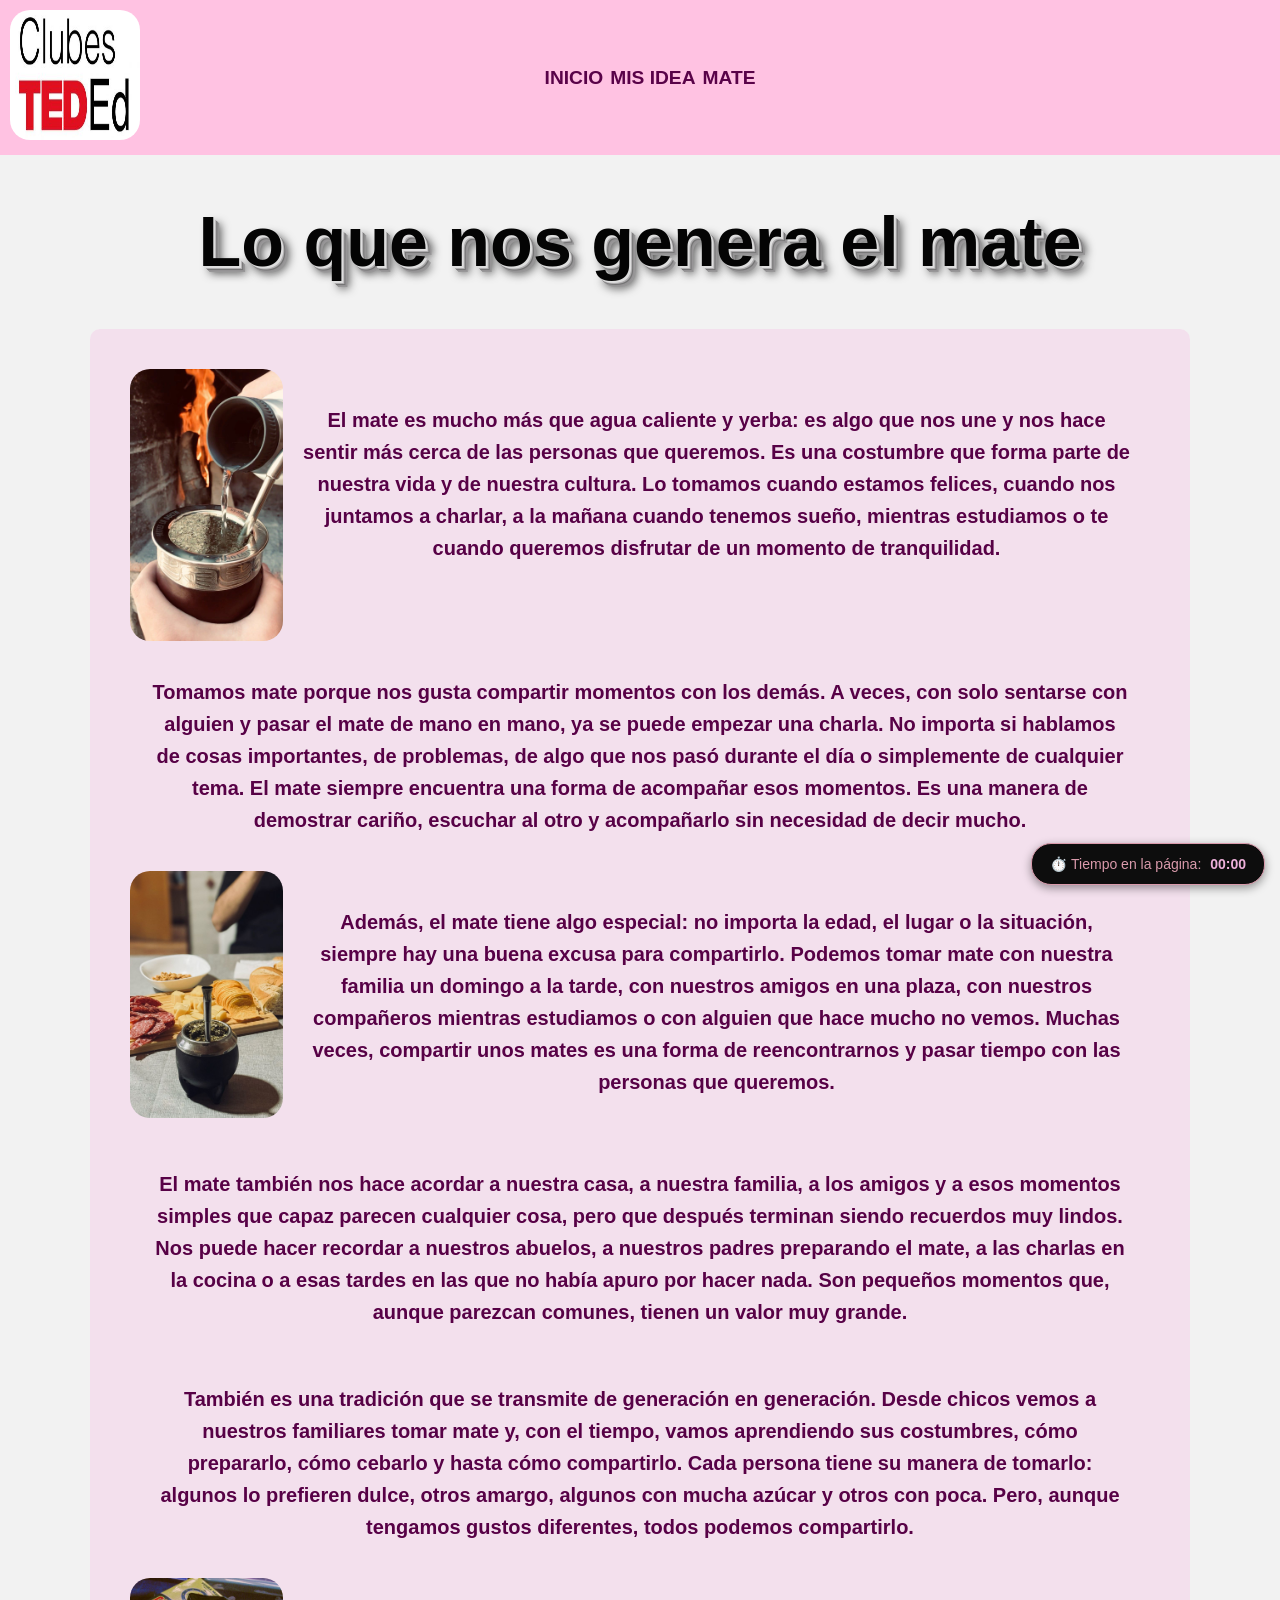
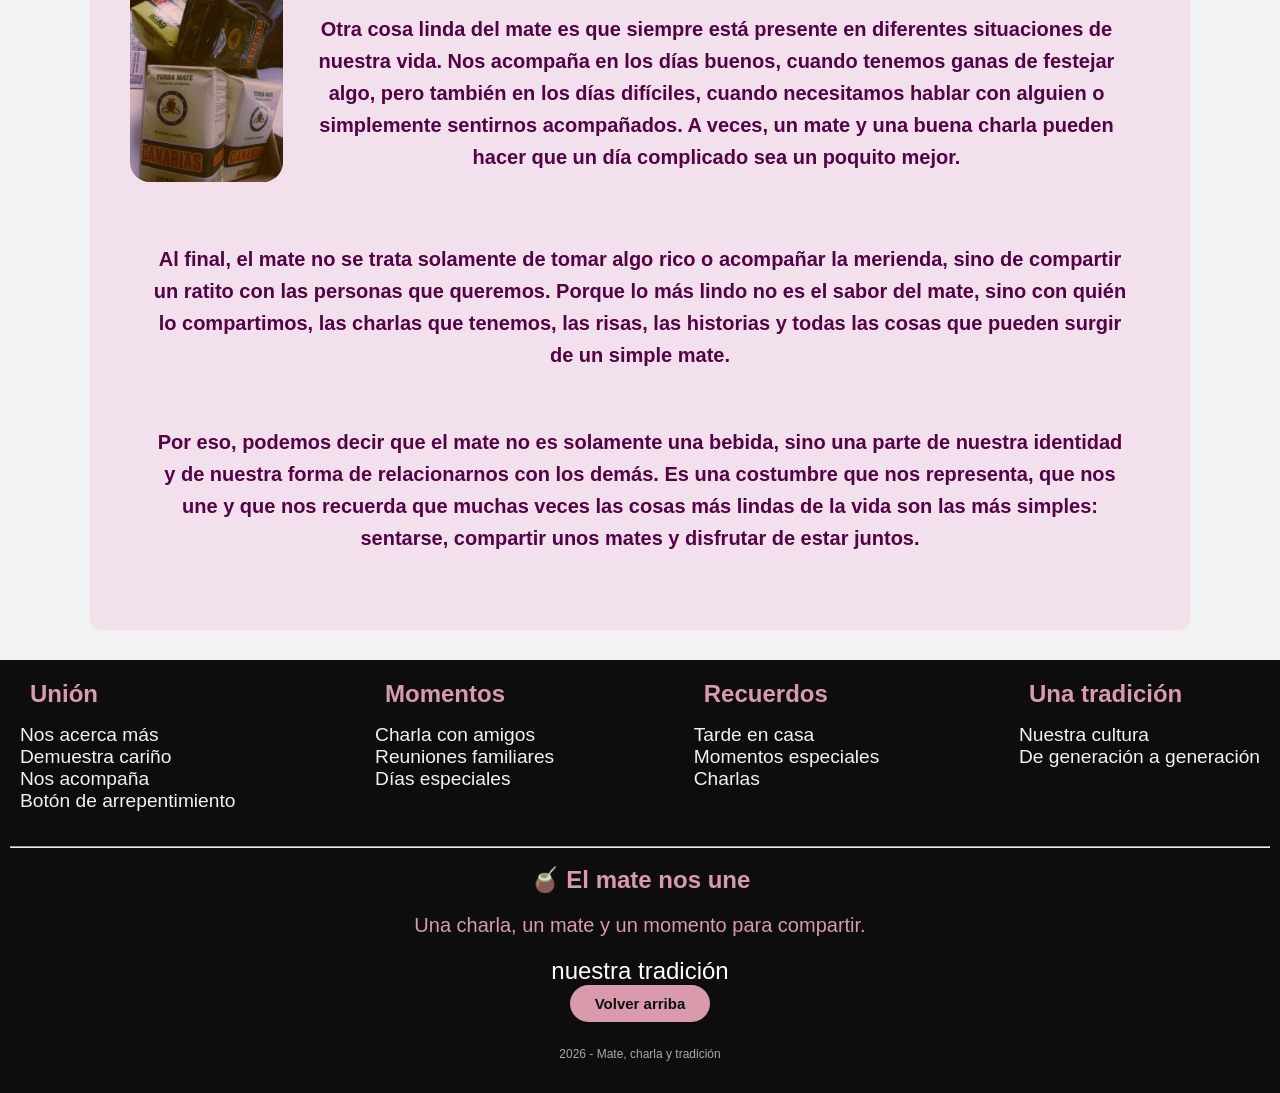
<file: mate.html>
<!DOCTYPE html>
<html lang="en">

<head>
    <meta charset="UTF-8">
    <meta name="viewport" content="width=device-width, initial-scale=1.0">
    <title>Document</title>
    <link rel="stylesheet" href="css/estilo.css">
</head>
<div class="contador-tiempo">
    <span>⏱️ Tiempo en la página:</span>
    <strong id="tiempo">00:00</strong>
</div>

<body id="iidea">
    <header class="container-header">
        <a href="index.html">
            <img src="./asset/charla.jpg" alt="Charlas TED" class="img-logo">
        </a>

        <nav>

            <ul>
                <li><a href="./index.html">inicio</a></li>
                <li><a href="./archivo.html">mis idea</a></li>
                <li><a href="./ideas.html">mate</a></li>
            </ul>

        </nav>

    </header>
    <main>
        <h1 class="mate"><strong>Lo que nos genera el mate</strong></h1>

        </div>

        <section class="seccion-mate">

            <div style="display: flex;">
                <img src="./asset/mateeee.jpg" alt="Compartir unos mates" class="caj-img">
                <p class="texto-m"> <strong>El mate es mucho más que agua caliente y yerba: es algo que nos une y nos
                        hace
                        sentir
                        más cerca
                        de las personas que queremos. Es una costumbre que forma parte de nuestra vida y de nuestra
                        cultura.
                        Lo
                        tomamos
                        cuando estamos felices, cuando nos juntamos a charlar, a la mañana cuando tenemos sueño,
                        mientras
                        estudiamos
                        o te cuando queremos disfrutar de un momento de tranquilidad.</strong></p>

            </div>

            <p class="texto-m">
                <strong>Tomamos mate porque nos gusta compartir momentos con los demás. A veces, con solo sentarse con
                    alguien y
                    pasar
                    el mate de mano en mano, ya se puede empezar una charla. No importa si hablamos de cosas
                    importantes, de
                    problemas, de algo que nos pasó durante el día o simplemente de cualquier tema. El mate siempre
                    encuentra
                    una
                    forma de acompañar esos momentos. Es una manera de demostrar cariño, escuchar al otro y acompañarlo
                    sin
                    necesidad de decir mucho.</strong>
            </p>

            <div style="display: flex;">
                <img src="./asset/matecomida.jpg" alt="comida" class="caj-img">
                <p class="texto-m"> <strong>Además, el mate tiene algo especial: no importa la edad, el lugar o la
                        situación,
                        siempre hay una buena excusa
                        para compartirlo. Podemos tomar mate con nuestra familia un domingo a la tarde, con nuestros
                        amigos
                        en una
                        plaza, con nuestros compañeros mientras estudiamos o con alguien que hace mucho no vemos. Muchas
                        veces,
                        compartir unos mates es una forma de reencontrarnos y pasar tiempo con las personas que
                        queremos.</strong>
                </p>
            </div>


            <p class="texto-m"> <strong>El mate también nos hace acordar a nuestra casa, a nuestra familia, a los amigos
                    y a
                    esos momentos simples que
                    capaz parecen cualquier cosa, pero que después terminan siendo recuerdos muy lindos. Nos puede hacer
                    recordar a
                    nuestros abuelos, a nuestros padres preparando el mate, a las charlas en la cocina o a esas tardes
                    en las
                    que no
                    había apuro por hacer nada. Son pequeños momentos que, aunque parezcan comunes, tienen un valor muy
                    grande.</strong></p>

            <p class="texto-m"> <strong>También es una tradición que se transmite de generación en generación. Desde
                    chicos
                    vemos a nuestros familiares
                    tomar mate y, con el tiempo, vamos aprendiendo sus costumbres, cómo prepararlo, cómo cebarlo y hasta
                    cómo
                    compartirlo. Cada persona tiene su manera de tomarlo: algunos lo prefieren dulce, otros amargo,
                    algunos con
                    mucha azúcar y otros con poca. Pero, aunque tengamos gustos diferentes, todos podemos
                    compartirlo.</strong>
            </p>
            <div style="display: flex;">
                <img src="./asset/yerba.jpg" alt=" yerba" class="caj-img">
                <p class="texto-m"> <strong>Otra cosa linda del mate es que siempre está presente en diferentes
                        situaciones
                        de
                        nuestra vida. Nos acompaña en
                        los días buenos, cuando tenemos ganas de festejar algo, pero también en los días difíciles,
                        cuando
                        necesitamos
                        hablar con alguien o simplemente sentirnos acompañados. A veces, un mate y una buena charla
                        pueden
                        hacer que
                        un
                        día complicado sea un poquito mejor.</strong></p>
            </div>


            <p class="texto-m"> <strong>Al final, el mate no se trata solamente de tomar algo rico o acompañar la
                    merienda, sino
                    de compartir un ratito
                    con las personas que queremos. Porque lo más lindo no es el sabor del mate, sino con quién lo
                    compartimos,
                    las
                    charlas que tenemos, las risas, las historias y todas las cosas que pueden surgir de un simple
                    mate.</strong> </p>

            <p class="texto-m"> <strong>Por eso, podemos decir que el mate no es solamente una bebida, sino una parte de
                    nuestra
                    identidad y de nuestra
                    forma de relacionarnos con los demás. Es una costumbre que nos representa, que nos une y que nos
                    recuerda
                    que
                    muchas veces las cosas más lindas de la vida son las más simples: sentarse, compartir unos mates y
                    disfrutar
                    de
                    estar juntos.</strong></p>
            </p>
        </section>

    </main>

    <footer class="footer">

        <div class="footer-top">

            <section class="puntito">
                <h5><strong>Unión</strong></h5>
                <ul>
                    <li><a href="">Nos acerca más</a></li>
                    <li><a href="">Demuestra cariño</a></li>
                    <li><a href="">Nos acompaña</a></li>
                    <li><a href="" class="footer-top-btn">Botón de arrepentimiento</a></li>
                </ul>
            </section>

            <section class="puntito">
                <h5><strong>Momentos</strong></h5>
                <ul>
                    <li><a href="">Charla con amigos</a></li>
                    <li><a href="">Reuniones familiares</a></li>
                    <li><a href="">Días especiales</a></li>
                </ul>
            </section>

            <section class="puntito">
                <h5><strong>Recuerdos</strong></h5>
                <ul>
                    <li><a href="">Tarde en casa</a></li>
                    <li><a href="">Momentos especiales</a></li>
                    <li><a href="">Charlas</a></li>
                </ul>
            </section>

            <section class="puntito">

                <h5><strong>Una tradición</strong></h5>

                <ul>
                    <li><a href="">Nuestra cultura</a></li>
                    <li><a href="">De generación a generación</a></li>
                </ul>

            </section>

        </div>

        <!-- LINEA DIVISORIA -->
        <hr class="linea-footer">

        <!-- PARTE INFERIOR -->
        <div class="final">

            <section class="puntito">

                <h5><strong>🧉 El mate nos une</strong></h5>

                <p>
                    Una charla, un mate y un momento para compartir.
                </p>

                <a href="" class="a-fou">nuestra tradición</a>

            </section>

            <!-- BOTON VOLVER ARRIBA -->
            <button class="btn-mate" onclick="window.scrollTo({top: 0, behavior: 'smooth'})">
                Volver arriba
            </button>

            <!-- DERECHOS RESERVADOS -->
            <p class="finalfou">
                2026 - Mate, charla y tradición
            </p>

        </div>
</body>

</html>
</file>
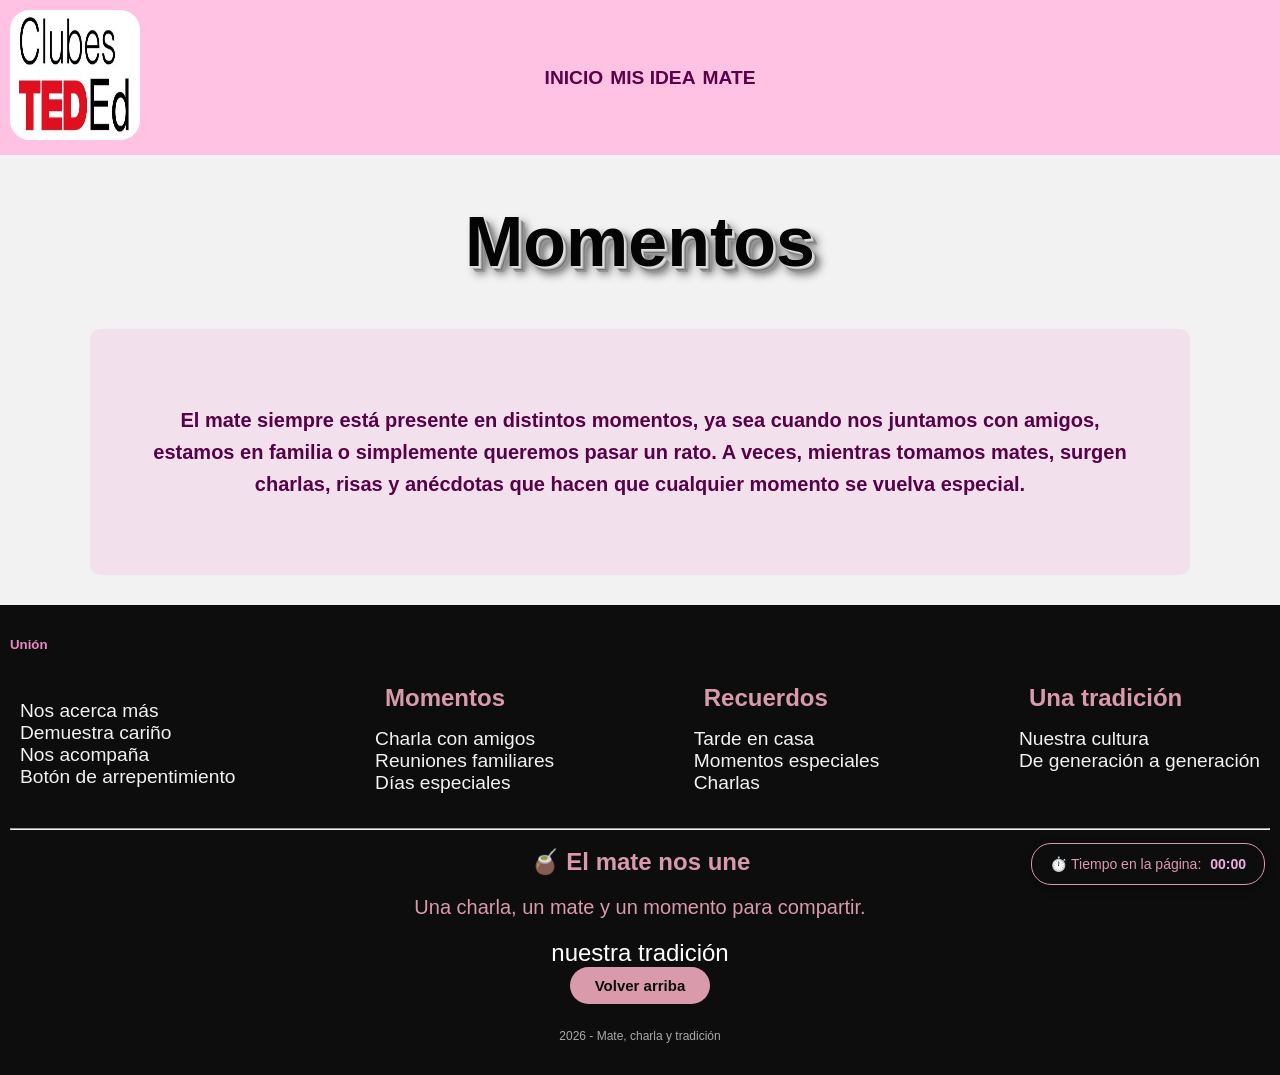
<file: momentos.html>
<!DOCTYPE html>
<html lang="en">

<head>
    <meta charset="UTF-8">
    <meta name="viewport" content="width=device-width, initial-scale=1.0">
    <title>Document</title>
    <link rel="stylesheet" href="css/estilo.css">
</head>
<div class="contador-tiempo">
    <span>⏱️ Tiempo en la página:</span>
    <strong id="tiempo">00:00</strong>
</div>

<body id="iidea">
    <header class="container-header">
        <a href="index.html">
            <img src="./asset/charla.jpg" alt="Charlas TED" class="img-logo">
        </a>
        <nav>
            <ul>
                <li><a href="./index.html">inicio</a></li>
                <li><a href="./archivo.html">mis idea</a></li>
                <li><a href="./ideas.html"> mate</a></li>
            </ul>
        </nav>

    </header>
     <h1 class="mate"><strong>Momentos</strong></h1>
    <section class="seccion-mate">

       
        <p class="texto-m">
            <strong>El mate siempre está presente en distintos momentos, ya sea cuando nos juntamos con amigos, estamos
                en familia o simplemente queremos pasar un rato. A veces, mientras tomamos mates, surgen charlas, risas
                y anécdotas que hacen que cualquier momento se vuelva especial.</strong>
        </p>
    </section>

    </main>
    <footer class="footer">
                <h5><strong>Unión</strong></h5>

        <div class="footer-top">

            <section class="puntito">
                <ul>
                    <li><a href="">Nos acerca más</a></li>
                    <li><a href="">Demuestra cariño</a></li>
                    <li><a href="">Nos acompaña</a></li>
                    <li><a href="" class="footer-top-btn">Botón de arrepentimiento</a></li>
                </ul>
            </section>

            <section class="puntito">
                <h5><strong>Momentos</strong></h5>
                <ul>
                    <li><a href="">Charla con amigos</a></li>
                    <li><a href="">Reuniones familiares</a></li>
                    <li><a href="">Días especiales</a></li>
                </ul>
            </section>

            <section class="puntito">
                <h5><strong>Recuerdos</strong></h5>
                <ul>
                    <li><a href="">Tarde en casa</a></li>
                    <li><a href="">Momentos especiales</a></li>
                    <li><a href="">Charlas</a></li>
                </ul>
            </section>

            <section class="puntito">

                <h5><strong>Una tradición</strong></h5>

                <ul>
                    <li><a href="">Nuestra cultura</a></li>
                    <li><a href="">De generación a generación</a></li>
                </ul>

            </section>

        </div>

        <!-- LINEA DIVISORIA -->
        <hr class="linea-footer">

        <!-- PARTE INFERIOR -->
        <div class="final">

            <section class="puntito">

                <h5><strong>🧉 El mate nos une</strong></h5>

                <p>
                    Una charla, un mate y un momento para compartir.
                </p>

                <a href="" class="a-fou">nuestra tradición</a>

            </section>

            <!-- BOTON VOLVER ARRIBA -->
            <button class="btn-mate" onclick="window.scrollTo({top: 0, behavior: 'smooth'})">
                Volver arriba
            </button>

            <!-- DERECHOS RESERVADOS -->
            <p class="finalfou">
                2026 - Mate, charla y tradición
            </p>

        </div>
</body>

</html>
</file>
<file: css/estilo.css>
/* =========================================================
   1. VARIABLES: COLORES Y ESPACIOS
   ========================================================= */

:root {
    /* Guarda los colores para reutilizarlos en toda la página */
    --plateado: #a9a9a9;
    --plateado-os: #8A8A8A;
    --plate: #d933d9;
    --pp: #edb0da;
    --azul-tec: #0A8BAA;
    --rosaa: #d933d9;

    /* Escala de colores para fondos y textos */
    --fondo: #cf9ccf;
    --violeta-800: #221F51;
    --rosita: #590248;
    --violeta-500: #4A4685;
    --violeta-300: #df5ee6;
    --violeta-200: #9B99C4;
    --violeta-100: #C3C1DD;
    --violeta-50: #E0DFEE;
    --negro: #000007;
    --gris: #6d6875;
    --rosaaa: #860758;
    --fusia: #65054a;
    --texto: #eb87c3;
    --texto-suave: #edb0da;
    --blanco: #eb2121;

    /* Variables para mantener espacios iguales */
    --e-1: .25rem;
    --e-2: .5rem;
    --e-3: 1rem;
    --e-4: 1.5rem;
    --e-5: 2rem;
    --e-6: 3rem;

    /* Crea otra variable utilizando un color ya existente */
    --violeta: var(--fusia);
}

/* =========================================================
   2. PÁGINA ENTERA
   ========================================================= */

body {
    margin: 0; /* Elimina el margen exterior */
    min-height: 100vh; /* Hace que ocupe como mínimo toda la pantalla */
    padding: 0; /* Elimina el espacio interior */
    background: var(--fondo); /* Establece el color de fondo */
    font-family: "Poppins", "Segoe UI", Arial, sans-serif; /* Define el tipo de letra */
    color: var(--texto); /* Define el color general del texto */
    background-image: url(../asset/tiniiiiiiiiiiiiiiiii.jpg); /* Coloca una imagen de fondo */
}

/* =========================================================
   3. CONTENEDOR CENTRADO
   ========================================================= */

.divv {
    display: flex; /* Activa el sistema Flexbox */
    flex-direction: column; /* Ordena los elementos verticalmente */
    justify-content: center; /* Centra los elementos en el eje principal */
    align-items: center; /* Centra los elementos horizontalmente */
    text-align: center; /* Centra el texto */
}

/* =========================================================
   4. TARJETA
   ========================================================= */

.tarjeta {
    background: #f7cce636; /* Establece un fondo con transparencia */
    border-top: 15px solid var(--negro); /* Agrega un borde negro arriba */
    border-radius: 12px; /* Redondea las esquinas */
    padding: 2.5rem 2rem; /* Agrega espacio interior */
    text-align: center; /* Centra el contenido */
    max-width: 400px; /* Establece el ancho máximo */
}

/* =========================================================
   5. PARTES DE LA TARJETA
   ========================================================= */

.logo {
    width: 200px; /* Define el ancho de la imagen */
    height: 200px; /* Define la altura de la imagen */
    object-fit: contain; /* Mantiene la imagen completa sin deformarla */
}

.curso {
    margin: .75rem 0 0; /* Agrega espacio exterior arriba */
    font-size: .90rem; /* Define el tamaño de la letra */
    font-weight: 600; /* Hace que la letra sea más gruesa */
    letter-spacing: .17em; /* Separa las letras */
    text-transform: uppercase; /* Convierte el texto en mayúsculas */
    color: var(--rosaa); /* Establece el color */
}

.nombre {
    margin: .4rem 0 0; /* Agrega espacio arriba */
    font-size: 2.2rem; /* Define el tamaño del nombre */
    letter-spacing: -0.01em; /* Ajusta la separación entre letras */
    color: var(--plateado); /* Cambia el color del nombre */
}

.tarjeta__frase {
    margin: 1rem 0 0; /* Separa la frase de lo anterior */
    font-size: 1.25rem; /* Define el tamaño del texto */
    line-height: 1.55; /* Establece la separación entre líneas */
    color: var(--texto-suave); /* Establece el color de la frase */
}

.autor {
    margin: 1.25rem 0 0; /* Agrega espacio arriba */
    font-size: 20px; /* Define el tamaño de la letra */
    color: #696368; /* Establece el color del autor */
}

/* Variante oscura de la tarjeta */

.oscura {
    background: var(--negro); /* Coloca un fondo negro */
    border-top-color: var(--plate); /* Cambia el color del borde superior */
}

/* =========================================================
   6. PREGUNTAS Y RESPUESTAS
   ========================================================= */

.pregunta {
    margin: 0; /* Elimina el margen */
    font-size: .8rem; /* Define el tamaño de la letra */
    font-weight: 600; /* Hace la letra más gruesa */
    letter-spacing: .14em; /* Separa las letras */
    text-transform: uppercase; /* Convierte el texto en mayúsculas */
    color: var(--plate); /* Establece el color */
}

.respuesta {
    margin: .5rem 0 0; /* Agrega espacio arriba */
    font-size: 1.4rem; /* Define el tamaño del texto */
    font-weight: 700; /* Coloca el texto en negrita */
    color: var(--pp); /* Establece el color */
}

/* =========================================================
   7. BOTÓN DE LA TARJETA
   ========================================================= */

.tarjeta__boton {
    border-radius: 10%; /* Redondea las esquinas */
    background: var(--rosaaa); /* Establece el fondo */
    color: var(--violeta); /* Establece el color del texto */
    font-weight: 700; /* Coloca el texto en negrita */
    text-decoration: none; /* Quita el subrayado del enlace */
    font-size: 20px; /* Define el tamaño de la letra */
    padding: 15px 30px; /* Agrega espacio interior */
}

.mas-inf {
    padding: 23%; /* Agrega espacio interior */
}

/* Cambia el fondo cuando pasamos el mouse */

.tarjeta__boton:hover {
    background: var(--negro);
}

/* Cambia el fondo mientras presionamos el botón */

.tarjeta__boton:active {
    background: var(--texto-suave);
}

/* Muestra un contorno al seleccionar con el teclado */

.tarjeta__boton:focus-visible {
    outline: 3px solid #e220a4; /* Dibuja un contorno */
    outline-offset: 3px; /* Separa el contorno del botón */
}

/* =========================================================
   8. FICHA DE TU IDEA
   ========================================================= */

/* Se aplica a todos los elementos y sus pseudo-elementos */

*,
*::before,
*::after {
    box-sizing: border-box; /* Incluye padding y borde en las dimensiones */
}

.ficha {
    width: 100%; /* Permite ocupar el espacio disponible */
    max-width: 520px; /* Establece el ancho máximo */
    margin: 2rem auto; /* Centra la caja y agrega espacio arriba y abajo */
    padding: var(--e-5); /* Agrega espacio interior */
    border: 1px solid var(--negro); /* Agrega un borde fino */
    border-top: 6px solid var(--negro); /* Agrega un borde superior más grueso */
    border-radius: 12px; /* Redondea las esquinas */
    background: #f7cce636; /* Establece el color de fondo */
}

.ficha__etiqueta {
    margin: 2px; /* Agrega un pequeño margen */
    font-size: .90rem; /* Define el tamaño de la letra */
    letter-spacing: .20em; /* Separa las letras */
    text-transform: uppercase; /* Convierte el texto en mayúsculas */
    color: #5c054b; /* Establece el color */
}

.ficha__titulo {
    margin: var(--e-2) 0 var(--e-5); /* Agrega espacio arriba y abajo */
    font-size: 2rem; /* Define el tamaño del título */
    line-height: 1.25; /* Controla la separación entre líneas */
    color: var(--plateado-os); /* Establece el color */
}

.ficha__campo {
    margin: var(--e-4) 0 var(--e-1); /* Separa los campos */
    font-size: .90rem; /* Define el tamaño de la letra */
    letter-spacing: .12em; /* Separa las letras */
    text-transform: uppercase; /* Convierte el texto en mayúsculas */
    color: #b80895; /* Establece el color */
}

.ficha__texto {
    font-size: large; /* Establece un tamaño de letra grande */
    margin: 0; /* Elimina el margen */
    line-height: 2.26; /* Separa las líneas del texto */
    color: var(--negro); /* Establece el color */
}

/* Las etiquetas se muestran como píldoras */

.ficha__tags {
    margin: var(--e-5) 0 0; /* Agrega espacio arriba */
    padding: 0; /* Elimina el espacio interior */
    display: flex; /* Activa Flexbox */
    gap: var(--e-2); /* Separa las etiquetas */
    list-style: none; /* Quita los puntos de la lista */
}

.ficha__tags li {
    padding: var(--e-1) var(--e-3); /* Agrega espacio interior */
    border-radius: 999px; /* Redondea las etiquetas */
    background: var(--negro); /* Coloca un fondo negro */
    color: #b80895; /* Cambia el color del texto */
    font-size: 15px; /* Define el tamaño de la letra */
}

/* =========================================================
   9. PÁGINA DE IDEAS
   ========================================================= */

#iidea {
    background-image: none; /* Elimina la imagen de fondo */
    margin: 0; /* Elimina el margen exterior */
    min-height: 100vh; /* Ocupa como mínimo toda la pantalla */
    background-color: #f2f2f2; /* Establece un fondo gris claro */
    border-radius: 30px; /* Redondea las esquinas */
}

/* Contenedor general de las ideas */

.container {
    background-color: #D99AAB; /* Establece el color de fondo */
    width: 1000px; /* Define el ancho */
    max-width: 100%; /* Evita que supere el ancho de la pantalla */
    margin: 0 auto; /* Centra el contenedor */
    display: flex; /* Activa Flexbox */
    gap: 25px; /* Separa los elementos */
    flex-wrap: wrap; /* Permite que los elementos bajen a otra fila */
    justify-content: center; /* Centra los elementos */
    padding: 10px; /* Agrega espacio interior */
}

/* Imagen de cada idea */

.idea__imagen img {
    width: 150px; /* Define el ancho */
    height: 150px; /* Define la altura */
    border-radius: 50%; /* Convierte la imagen en un círculo */
    border: 7px solid #9f7885; /* Agrega un borde */
}

/* =========================================================
   10. CAJAS DE IDEAS
   ========================================================= */

.ideas {
    background-color: #fcfcfc; /* Establece un fondo blanco */
    width: 360px; /* Define el ancho */
    border: 3px solid rgb(145, 145, 145); /* Agrega un borde gris */
    text-align: center; /* Centra el texto */
    padding: 30px; /* Agrega espacio interior */
    border-radius: 60px; /* Redondea las esquinas */
}

/* Enlace de cada idea */

.idea__enlace {
    color: rgb(236, 146, 231); /* Cambia el color del texto */
    background-color: rgb(81, 81, 82); /* Coloca un fondo gris */
    padding: var(--e-3); /* Agrega espacio interior */
    margin-top: 3px; /* Agrega margen arriba */
    border-radius: 190px; /* Redondea las esquinas */
    outline-offset: 3px; /* Separa el contorno */
    font-size: larger; /* Aumenta el tamaño de la letra */
    text-decoration: none; /* Quita el subrayado */
}

/* Cambia el fondo mientras se presiona */

.idea__enlace:active {
    background: var(--texto-suave);
}

/* Estilo cuando el enlace recibe el foco del teclado */

.idea__enlace:focus-visible {
    outline: 3px solid #e220a4; /* Muestra un contorno */
    outline-offset: 3px; /* Separa el contorno */
}

/* Cambia el fondo al pasar el mouse */

.idea__enlace:hover {
    background: var(--negro);
}

/* Título de las ideas */

.idea__titulo {
    font-size: 3.2rem; /* Define un tamaño grande */
    color: #0D0D0D; /* Establece el color negro */
}

/* Párrafo de las ideas */

.idea__parrafo {
    font-size: 25px; /* Define el tamaño del texto */
    color: #000000; /* Establece el color negro */
    font-family: 'Gill Sans', 'Gill Sans MT', Calibri, 'Trebuchet MS', sans-serif; /* Define la tipografía */
}

/* =========================================================
   11. ETIQUETAS DE LAS IDEAS
   ========================================================= */

.idea__tags {
    margin: var(--e-5) 0 0; /* Agrega espacio arriba */
    padding: 0; /* Elimina el espacio interior */
    display: flex; /* Activa Flexbox */
    gap: var(--e-2); /* Separa las etiquetas */
    list-style: none; /* Quita los puntos de la lista */
}

.idea__tags li {
    padding: var(--e-1) var(--e-3); /* Agrega espacio interior */
    border-radius: 999px; /* Redondea las etiquetas */
    background: rgb(81, 81, 82); /* Establece un fondo gris */
    color: rgb(236, 146, 231); /* Cambia el color del texto */
    font-size: 14px; /* Define el tamaño de la letra */
    display: flex; /* Activa Flexbox */
    align-items: center; /* Centra verticalmente */
}

/* =========================================================
   12. TÍTULOS H4
   ========================================================= */

h4 {
    font-family: 'Anton', sans-serif; /* Define la tipografía */
    font-size: 70px; /* Establece el tamaño */
    font-weight: 900; /* Hace la letra muy gruesa */
    color: #040404; /* Establece el color negro */

    /* Crea una sombra con varias capas */
    text-shadow:
        2px 2px 0 #969596,
        3px 3px 0 #b0aeb0,
        4px 4px 0 #757575,
        5px 5px 0 #949294,
        6px 6px 0 #989798,
        7px 7px 10px rgba(0, 0, 0, 0.721);

    display: flex; /* Activa Flexbox */
    justify-content: center; /* Centra horizontalmente */
    align-items: center; /* Centra verticalmente */
}

/* =========================================================
   13. ENCABEZADO Y MENÚ DE NAVEGACIÓN
   ========================================================= */

.container-header {
    background: #ffc2e2; /* Establece el fondo del encabezado */
    display: flex; /* Activa Flexbox */
    justify-content: space-between; /* Separa los elementos hacia los extremos */
    align-items: center; /* Centra verticalmente */
}

/* Imagen del encabezado */

.img-logo {
    width: 150px; /* Define el ancho */
    height: 150px; /* Define la altura */
    padding: 10px; /* Agrega espacio interior */
    border-radius: 30px; /* Redondea las esquinas */
}

/* Crea un espacio vacío después del encabezado */

.container-header::after {
    content: ""; /* Crea contenido vacío */
    flex: 0 0 170px; /* Establece un espacio fijo de 170px */
}

/* Navegación */

.container-header nav {
    padding: 10px; /* Agrega espacio interior */
}

/* Lista de enlaces del menú */

.container-header nav ul {
    list-style: none; /* Elimina los puntos de la lista */
    display: flex; /* Coloca los enlaces en una fila */
    gap: 7px; /* Separa los enlaces */
}

/* Enlaces del encabezado */

.container-header a {
    text-decoration: none; /* Quita el subrayado */
    text-transform: uppercase; /* Convierte las letras en mayúsculas */
    color: #590248; /* Establece el color */
    font-weight: 800; /* Hace la letra más gruesa */
    font-size: 1.2rem; /* Define el tamaño */
    transition: background-color 0.5s ease; /* Suaviza el cambio de fondo */
}

/* Cambia el estilo al pasar el mouse */

.container-header a:hover {
    background-color: #f5f4f8; /* Cambia el fondo */
    padding: 5px; /* Agrega espacio interior */
    border-radius: 8px; /* Redondea las esquinas */
}

/* =========================================================
   14. FOOTER O PIE DE PÁGINA
   ========================================================= */

/* Parte superior del footer */

.footer-top {
    justify-content: space-between; /* Separa los elementos */
    display: flex; /* Activa Flexbox */
}

/* Estilos de los enlaces del footer */

.footer-top a,
.footer-botton a {
    color: #f2f2f2; /* Establece el color blanco */
    text-decoration: none; /* Quita el subrayado */
}

/* Títulos dentro de puntito */

.puntito h5 {
    width: 12px; /* Define el ancho */
    height: 12px; /* Define la altura */
    font-family: 'Segoe UI', Tahoma, Geneva, Verdana, sans-serif; /* Define la tipografía */
    display: inline; /* Permite que el elemento esté en línea */
    color: #D99AAB; /* Establece el color */
    padding: 10px; /* Agrega espacio interior */
    font-size: x-large; /* Establece un tamaño grande */
}

/* Parte inferior del footer */

.footer-botton {
    font-family: 'Courier New', Courier, monospace; /* Define la tipografía */
    font-size: 20px; /* Define el tamaño */
    padding: 12rem 25rem; /* Agrega espacio interior */
    border: 2px solid #7d7d7d; /* Agrega un borde gris */
    border-radius: 10px; /* Redondea las esquinas */
    width: 12px; /* Define el ancho */
    height: 12px; /* Define la altura */
}

/* Fondo general del footer */

.footer {
    background-color: #0D0D0D; /* Establece un fondo negro */
    border-width: 0; /* Elimina el grosor del borde */
    margin: auto; /* Distribuye automáticamente los márgenes */
    padding: 10px; /* Agrega espacio interior */
    justify-content: center; /* Centra los elementos */
}

/* Lista de enlaces */

.puntito ul {
    list-style: none; /* Elimina los puntos de la lista */
    padding-left: 0; /* Elimina el espacio izquierdo */
}

/* Enlaces dentro de puntito */

.puntito a {
    font-size: larger; /* Aumenta el tamaño de la letra */
    font-family: 'Gill Sans', 'Gill Sans MT', Calibri, 'Trebuchet MS', sans-serif; /* Define la tipografía */
}

/* Imagen de la parte inferior */

.footer-booton-img {
    width: 50px; /* Define el ancho */
    height: 25px; /* Define la altura */
}

/* Texto final del footer */

.final {
    width: auto; /* Adapta el ancho al contenido */
    height: auto; /* Adapta la altura al contenido */
    font-family: 'Segoe UI', Tahoma, Geneva, Verdana, sans-serif; /* Define la tipografía */
    font-size: 20px; /* Define el tamaño */
    display: block; /* Ocupa una línea completa */
    color: #D99AAB; /* Establece el color */
    padding: 10px; /* Agrega espacio interior */
    text-align: center; /* Centra el texto */
}

/* Estilos generales de títulos y enlaces */

.h5,
a {
    font-family: 'Segoe UI', Tahoma, Geneva, Verdana, sans-serif; /* Define la tipografía */
    text-align: center; /* Centra el texto */
    text-decoration: none; /* Quita la decoración */
    font-size: 20px; /* Define el tamaño */
    color: #df84cf; /* Establece el color */
}

/* =========================================================
   15. SECCIÓN DEL MATE
   ========================================================= */

/* Título principal de la sección */

.mate {
    font-family: 'Anton', sans-serif; /* Define la tipografía */
    font-size: 70px; /* Establece un tamaño grande */
    font-weight: 900; /* Hace la letra más gruesa */
    color: #040404; /* Establece el color negro */

    /* Agrega sombras para crear profundidad */
    text-shadow:
        2px 2px 0 #dedede,
        3px 3px 0 #b0aeb0,
        4px 4px 0 #757575,
        5px 5px 0 #949294,
        6px 6px 0 #989798,
        7px 7px 10px rgba(0, 0, 0, 0.721);

    display: flex; /* Activa Flexbox */
    justify-content: center; /* Centra horizontalmente */
    align-items: center; /* Centra verticalmente */
}

/* Texto de la sección del mate */

.texto-m {
    max-width: 1200px; /* Establece el ancho máximo */
    margin: 15px auto; /* Centra el texto y agrega margen vertical */
    padding: 20px; /* Agrega espacio interior */
    text-align: center; /* Centra el texto */
    font-size: 20px; /* Define el tamaño */
    line-height: 1.6; /* Separa las líneas */
    color: #570146; /* Establece el color */
}

/* Caja que contiene la sección del mate */

.seccion-mate {
    max-width: 1100px; /* Establece el ancho máximo */
    margin: 30px auto; /* Centra la sección y agrega margen */
    padding: 40px; /* Agrega espacio interior */
    background-color: #f5d8eba8; /* Establece un fondo rosado con transparencia */
    border-radius: 10px; /* Redondea las esquinas */
}

/* Caja de contenido del mate */

.caja-mate {
    display: flex; /* Activa Flexbox */
    gap: 20px; /* Separa los elementos */
    width: 300px; /* Define el ancho */
    height: 300px; /* Define la altura */
    border: 2px solid #333; /* Agrega un borde */
    border-radius: 15px; /* Redondea las esquinas */
    padding: 10px; /* Agrega espacio interior */
    background-color: rgb(219, 144, 212); /* Establece el fondo */
}

/* Imagen dentro de la caja del mate */

.caj-img {
    width: 15%; /* Define el ancho */
    height: 10%; /* Define la altura */
    object-fit: cover; /* Recorta la imagen para llenar el espacio */
    border-radius: 20px; /* Redondea las esquinas */
}

/* =========================================================
   16. BOTÓN VOLVER ARRIBA
   ========================================================= */

.btn-mate {
    background-color: #D99AAB; /* Establece el fondo */
    color: #0D0D0D; /* Cambia el color del texto */
    padding: 10px 25px; /* Agrega espacio interior */
    border: none; /* Elimina el borde */
    border-radius: 25px; /* Redondea las esquinas */
    font-size: 15px; /* Define el tamaño de la letra */
    font-weight: bold; /* Coloca el texto en negrita */
    cursor: pointer; /* Cambia el cursor a una mano */
    transition: 0.3s; /* Suaviza los cambios */
    text-align: center; /* Centra el texto */
}

/* Efecto cuando pasamos el mouse */

.btn-mate:hover {
    background-color: #edb0da; /* Cambia el fondo */
    transform: scale(1.05); /* Agranda un poquito el botón */
}

/* =========================================================
   17. DERECHOS RESERVADOS
   ========================================================= */

.final .finalfou {
    color: #a9a9a9; /* Establece el color gris */
    font-size: 12px; /* Reduce el tamaño de la letra */
    margin-top: 25px; /* Agrega espacio arriba */
    text-align: center; /* Centra el texto */
}

/* =========================================================
   18. EFECTOS AL PASAR EL MOUSE EN EL FOOTER
   ========================================================= */

/* Efecto sobre cada elemento del footer */

.footer-top .puntito {
    transition: all 0.3s ease; /* Suaviza todos los cambios */
    padding: 10px; /* Agrega espacio interior */
    border-radius: 10px; /* Redondea las esquinas */
}

/* Cambia el fondo y mueve el elemento hacia arriba */

.footer-top .puntito:hover {
    background-color: #292029; /* Cambia el fondo */
    transform: translateY(-5px); /* Mueve el elemento 5px hacia arriba */
}

/* Suaviza el cambio de color de los enlaces */

.footer-top .puntito a {
    transition: color 0.3s ease;
}

/* Cambia el color del enlace al pasar el mouse */

.footer-top .puntito a:hover {
    color: #edb0da;
}

/* =========================================================
   19. CONTADOR DE TIEMPO
   ========================================================= */

/* Caja que muestra cuánto tiempo lleva una persona en la página */

.contador-tiempo {
    position: fixed; /* Mantiene el contador fijo en la pantalla */
    bottom: 15px; /* Lo ubica a 15px del borde inferior */
    right: 15px; /* Lo ubica a 15px del borde derecho */
    background-color: #0D0D0D; /* Establece un fondo negro */
    color: #D99AAB; /* Cambia el color del texto */
    padding: 12px 18px; /* Agrega espacio interior */
    border: 1px solid #D99AAB; /* Agrega un borde */
    border-radius: 20px; /* Redondea las esquinas */
    font-family: Arial, sans-serif; /* Define la tipografía */
    font-size: 14px; /* Define el tamaño de la letra */
    box-shadow: 0 3px 10px rgba(0, 0, 0, 0.4); /* Agrega una sombra */
}

/* Estilo del número que muestra los minutos y segundos */

.contador-tiempo strong {
    color: #edb0da; /* Cambia el color del tiempo */
    margin-left: 5px; /* Separa el tiempo del texto */
}

/* =========================================================
   20. ENLACE ESPECIAL
   ========================================================= */

.a-fou {
    color: #ffffff; /* Establece el color blanco del enlace */
}
</file>
